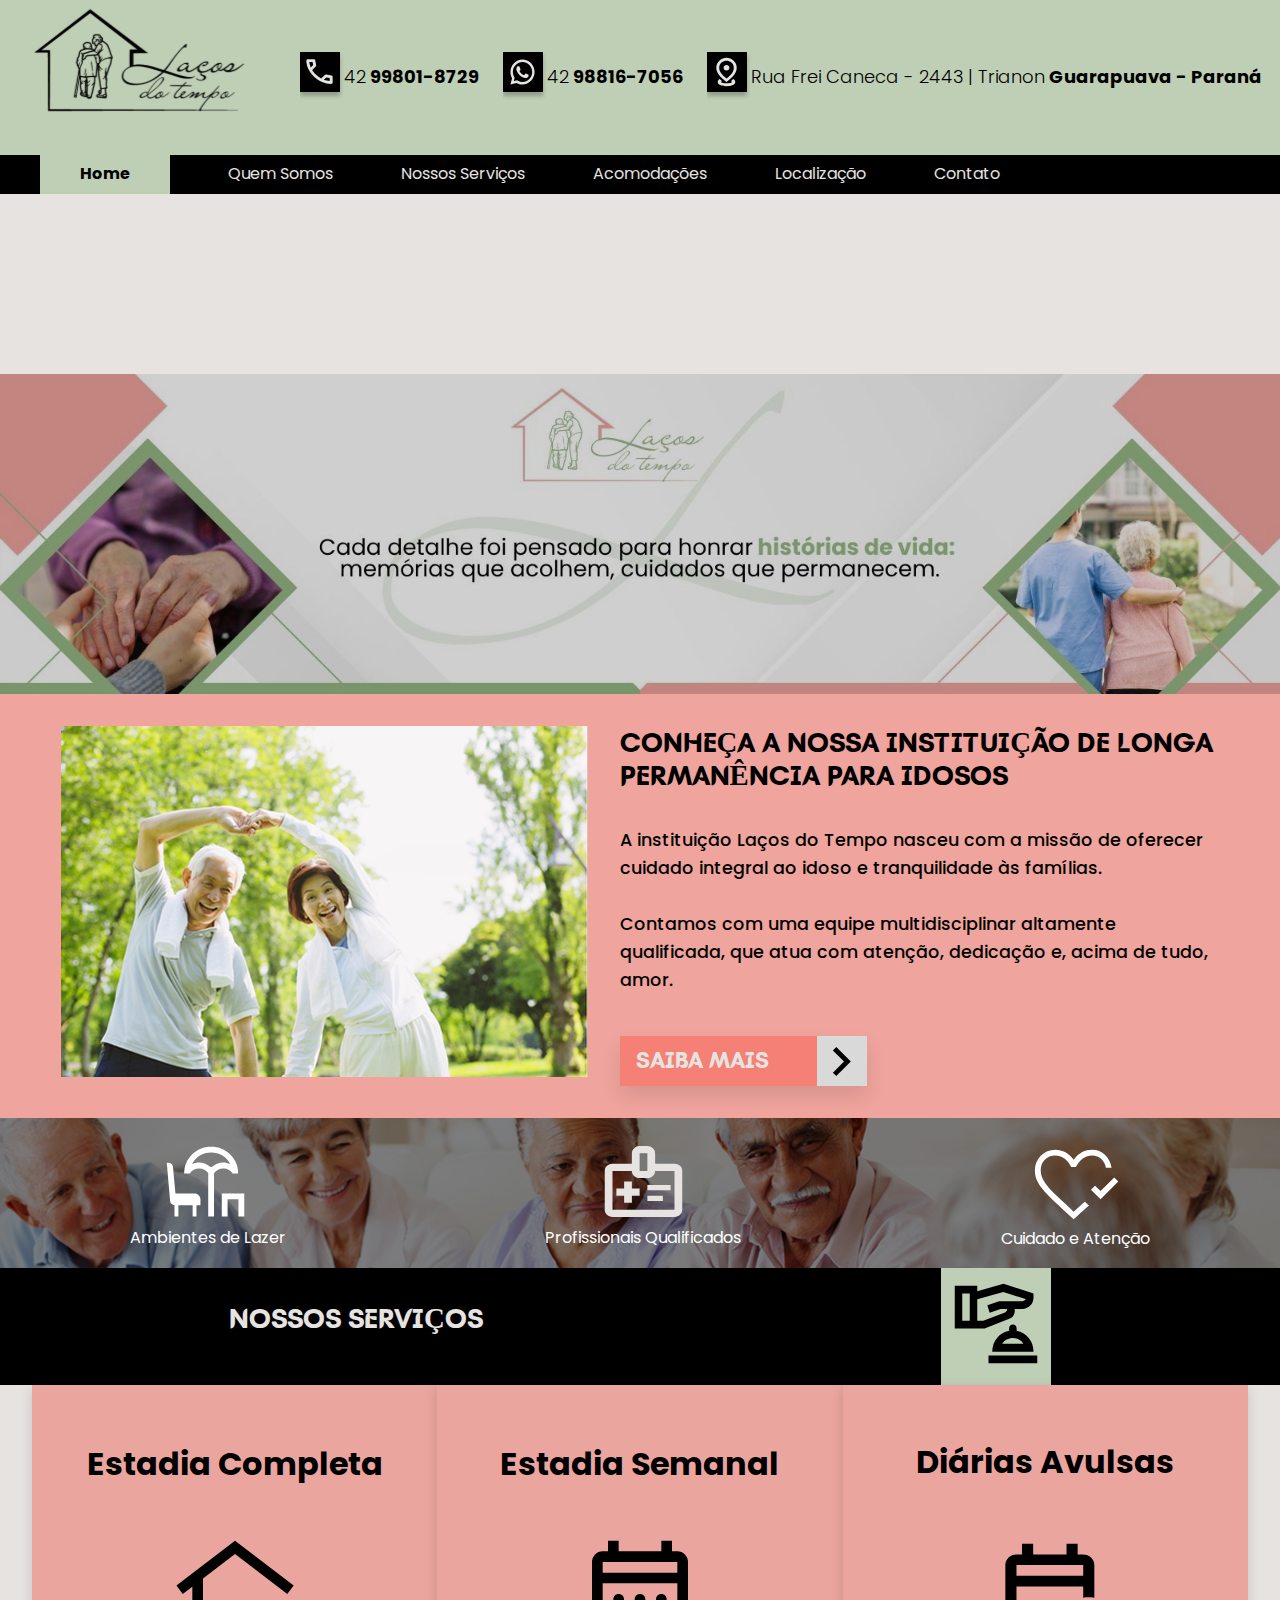
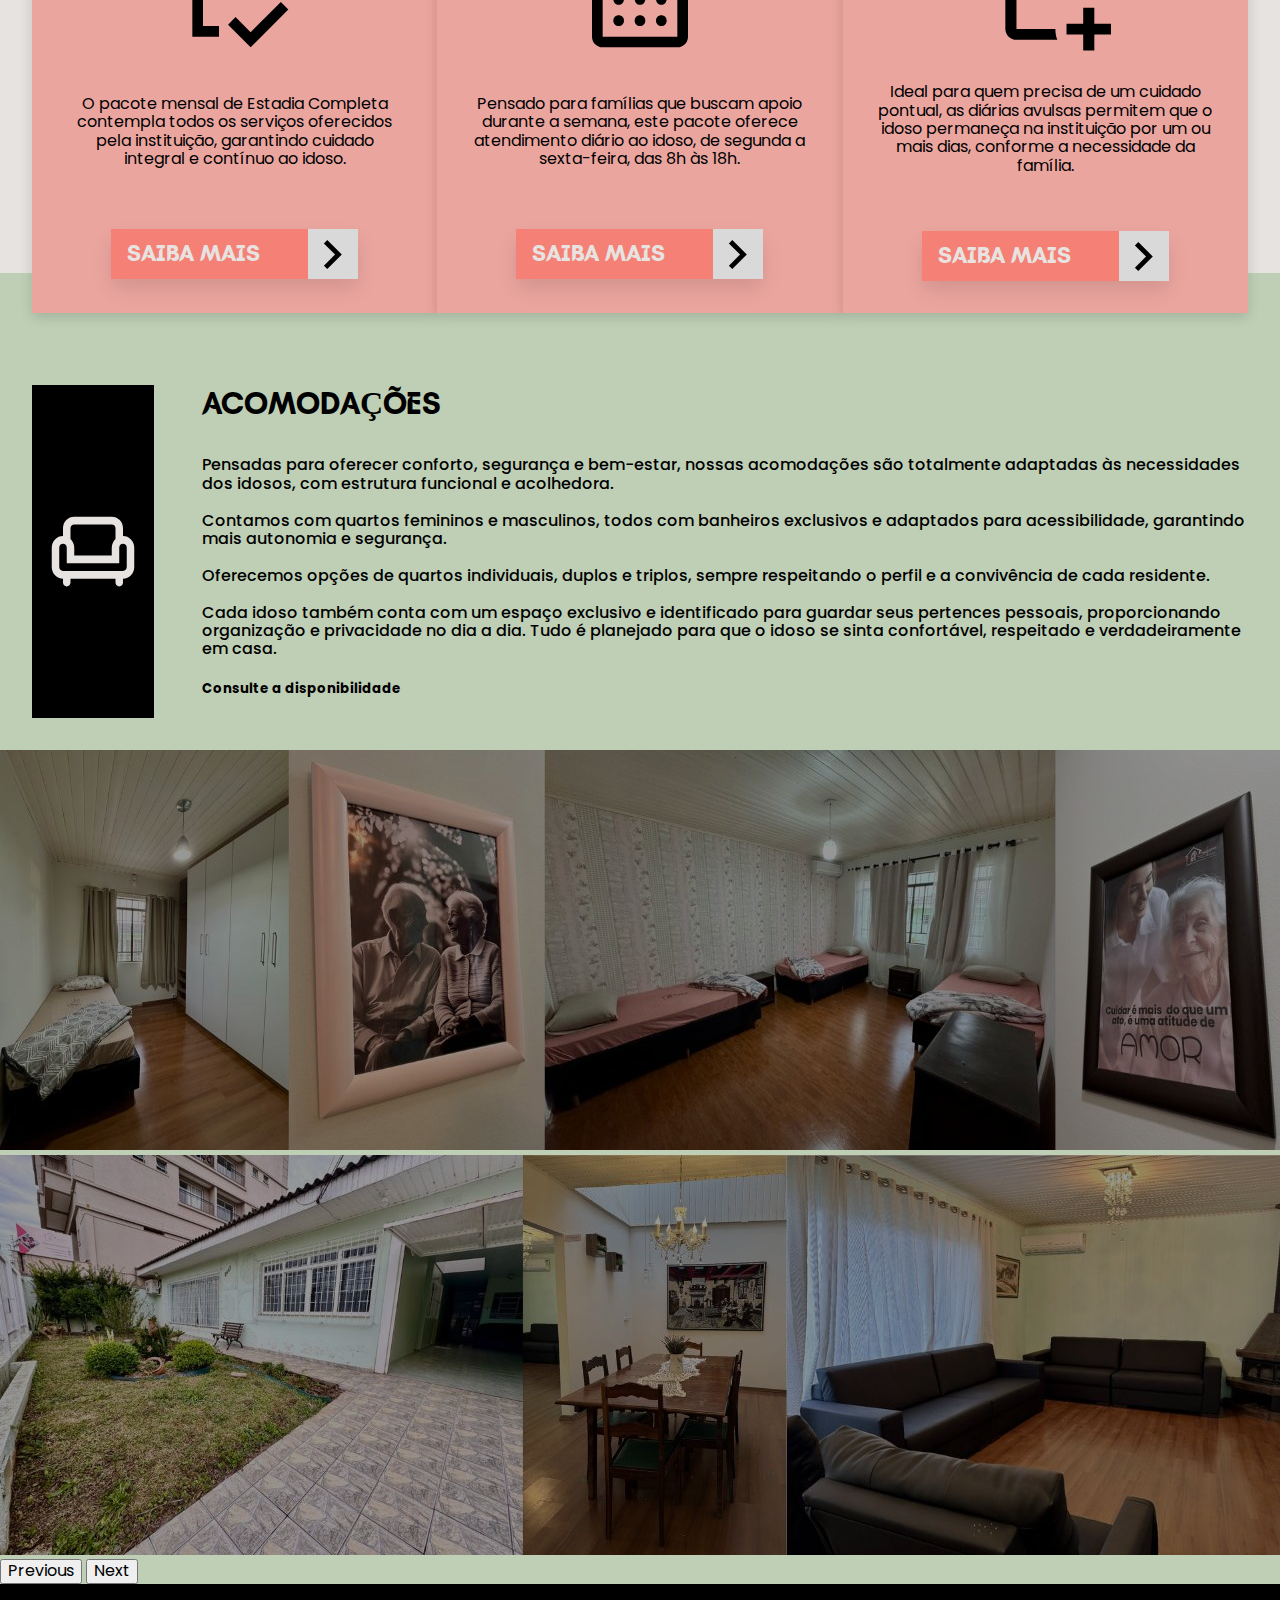
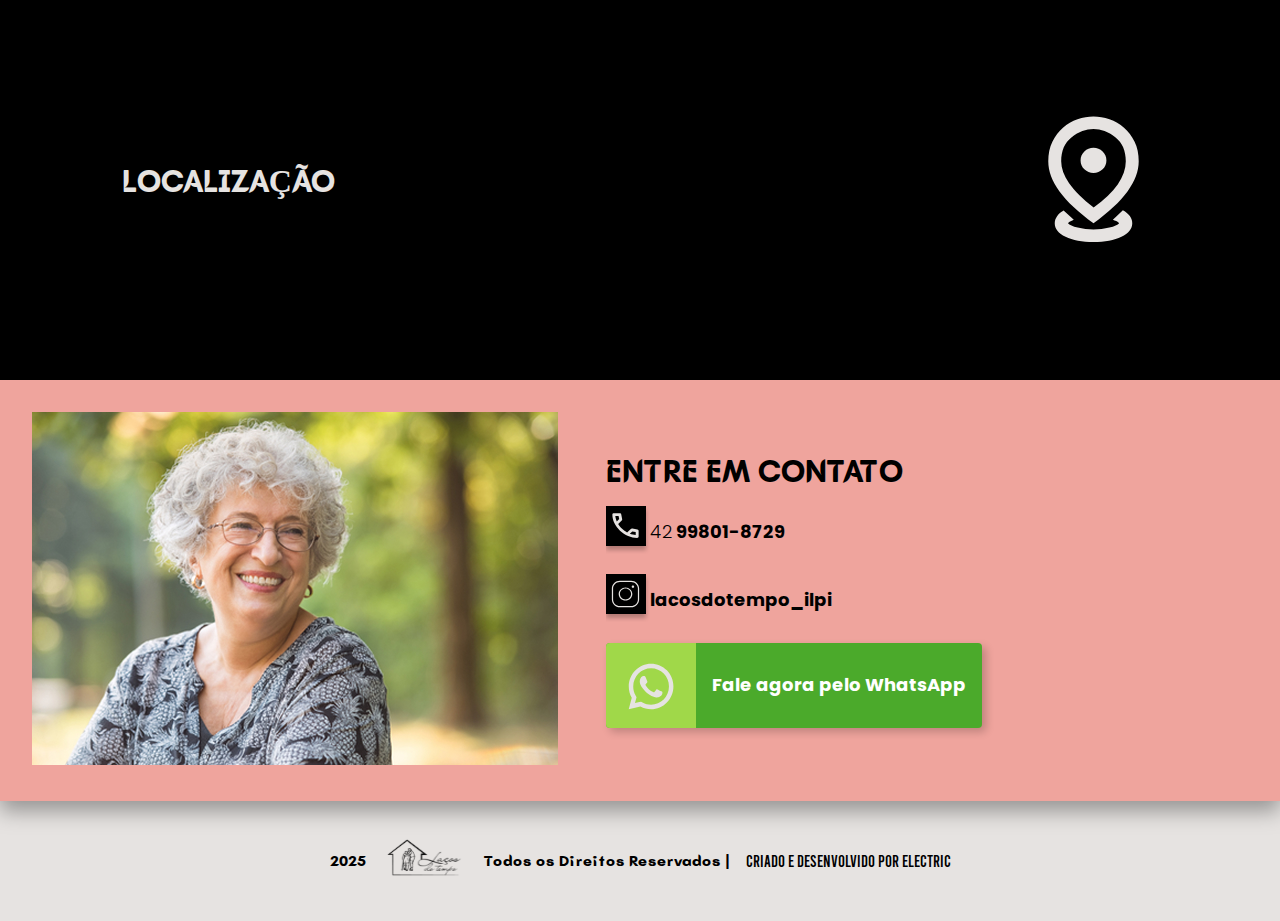
<file: Laços do Tempo/index.html>
<!DOCTYPE html>
<html lang="pt-br">
<head>
    <meta charset="UTF-8">
    <meta name="viewport" content="width=device-width, initial-scale=1.0">
    <link rel="preconnect" href="https://fonts.googleapis.com">
    <link rel="preconnect" href="https://fonts.gstatic.com" crossorigin>
    <link href="https://cdn.jsdelivr.net/npm/bootstrap@5.3.7/dist/css/bootstrap.min.css" rel="stylesheet" integrity="sha384-LN+7fdVzj6u52u30Kp6M/trliBMCMKTyK833zpbD+pXdCLuTusPj697FH4R/5mcr" crossorigin="anonymous">
    <link href="https://fonts.googleapis.com/css2?family=Poppins:ital,wght@0,100;0,200;0,300;0,400;0,500;0,600;0,700;0,800;0,900;1,100;1,200;1,300;1,400;1,500;1,600;1,700;1,800;1,900&display=swap" rel="stylesheet">
    <link rel="stylesheet" href="./Assets/CSS/normalize.css">
    <link rel="stylesheet" href="./Assets/CSS/style.css">
    <link rel="stylesheet" href="./Assets/CSS/header.css">
    <link rel="stylesheet" href="./Assets/CSS/banner.css">
    <link rel="stylesheet" href="./Assets/CSS/sobre_home.css">
    <link rel="stylesheet" href="./Assets/CSS/diferenciais.css">
    <link rel="stylesheet" href="./Assets/CSS/servicos.css">
    <link rel="stylesheet" href="./Assets/CSS/acomoodacoes.css">
    <link rel="stylesheet" href="./Assets/CSS/localizacao.css">
    <link rel="stylesheet" href="./Assets/CSS/contato.css">
    <link rel="stylesheet" href="./Assets/CSS/footer.css">
    <title>Laços do Tempo | Home</title>
    <link rel="shortcut icon" href="./Assets/img/logotipo_header.svg" type="image/x-icon">
</head>
<body>
    <header>
        <div id="navMobile" class="nav__mobile">
            <div id="fechar" class="fechar">
                <img src="./Assets/img/icones/fechar_icone.svg" alt="fechar">
            </div>
            <ul>
                <a href="index.html"><li class="active_header">Home</li></a>
                <a href="sobre.html"><li>Quem Somos</li></a>
                <a href="servicos.html"><li>Nossos Serviços</li></a>
                <a href="acomodacoes.html"><li>Acomodações</li></a>
                <a href="localizacao.html"><li>Localização</li></a>
                <a href="contato.html"><li>Contato</li></a>
            </ul>
        </div>
        <section id="headerContainer" class="header__container">
            <a href="index.html">
                <div class="header__container-logotipo">
                    <img src="./Assets/img/logotipo_header.svg" alt="Logotipo Laços do Tempo">
                </div>
            </a>
            <div class="header__container-contato">
                <div class="contato__container">
                    <div class="contato__container-icone">
                        <img src="./Assets/img/icones/telefone_header_icone.svg" alt="Icone de telefone">
                    </div>
                    <div class="contato__container-texto">
                        <h2 class="contato__header-texto"><span class="DDD">42</span> 99801-8729</h2>
                    </div>
                </div>
                <div class="contato__container">
                    <div class="contato__container-icone">
                        <img src="./Assets/img/icones/whatsapp_header_icone.svg" alt="Icone de WhatsApp">
                    </div>
                    <div class="contato__container-texto">
                        <h2 class="contato__header-texto"><span class="DDD">42</span> 98816-7056</h2>
                    </div>
                </div>
                <div class="contato__container">
                    <div class="contato__container-icone">
                        <img src="./Assets/img/icones/localizacao_header_icone.svg" alt="Icone de Loccalização">
                    </div>
                    <div class="contato__container-texto">
                        <h2 class="contato__header-texto"><span class="DDD">Rua Frei Caneca - 2443 | Trianon</span> Guarapuava - Paraná</h2>
                    </div>
                </div>
            </div>
            <div id="hamburguer" class="hamburguer">
                <img src="./Assets/img/icones/hamburguer.svg" alt="Menu Hamburguer">
            </div>
        </section>
        <nav>
            <ul>
                <a href="index.html"><li class="active_header">Home</li></a>
                <a href="sobre.html"><li>Quem Somos</li></a>
                <a href="servicos.html"><li>Nossos Serviços</li></a>
                <a href="#acomodacoes"><li>Acomodações</li></a>
                <a href="#localizacao"><li>Localização</li></a>
                <a href="#contato"><li>Contato</li></a>
            </ul>
        </nav>
    </header>
    <main>
        <section class="banner">
           <picture>
                <source srcset="./Assets/img/banner_mobile.jpg" media="(max-width: 768px)">
                <img src="./Assets/img/banner_desktop.jpg" alt="Banner Laços do Tempo">
            </picture>
        </section>
        <section class="sobre__container">
            <div class="sobre__container-img">
                <img src="./Assets/img/sobre__imagem.png" alt="Idosos caminhando de mãos dadas">
            </div>
            <div class="sobre__container-texto" id="sobre">
                <div class="sobre__container-texto-titulo">
                    <h2 class="titulos_pagina_principal">CONHEÇA A NOSSA INSTITUIÇÃO DE LONGA PERMANÊNCIA PARA IDOSOS</h2>
                </div>
                <div class="sobre__container-texto-texto" >
                    <p class="textos_pagina_principal">A instituição Laços do Tempo nasceu com a missão de oferecer cuidado integral ao idoso e tranquilidade às famílias. <br>
                                                    <br> Contamos com uma equipe multidisciplinar altamente qualificada, que atua com atenção, dedicação e, 
                                                    acima de tudo, amor.</p>
                </div>
                <div class="sobre__container-texto-botao">
                    <a href="sobre.html">
                        <button class="btn-saiba-mais">
                        <span class="btn-texto">SAIBA MAIS</span>
                        <img src="./Assets/img/icones/next.svg" class="btn-icone" alt="Icone de next">
                    </button>
                    </a>
                </div>     
            </div>
        </section>
        <section class="diferenciais__container">
            <div class="diferencial">
                <div class="diferencial__icone" data-aos="zoom-in">
                    <img src="./Assets/img/icones/cadeira_icone.svg" alt="Icone de cadeira">
                </div>
                <div class="diferencial__texto">Ambientes de Lazer</div>
            </div>
            <div class="diferencial">
                <div class="diferencial__icone" data-aos="zoom-in">
                    <img src="./Assets/img/icones/profissional_icone.svg" alt="Icone de profissional">
                </div>
                <div class="diferencial__texto">Profissionais Qualificados</div>
            </div>
            <div class="diferencial">
                <div class="diferencial__icone" data-aos="zoom-in">
                    <img src="./Assets/img/icones/coracao_icone.svg" alt="Icone de coração">
                </div>
                <div class="diferencial__texto">Cuidado e Atenção</div>
            </div>
        </section>
        <section class="nossos__servicos">
            <div class="nossos__servicos-titulo-container">
                <div class="sobre__container-texto-titulo">
                    <h2 class="titulos_pagina_principal white">NOSSOS SERVIÇOS</h2>
                </div>
                <div class="sobre__container-icone">
                    <img src="./Assets/img/icones/servicos_icone.svg" alt="">
                </div>
            </div>
            <div class="nossos__servicos-cards">
                <div class="nossos__servicos-card" data-aos="zoom-out-right">
                    <h2 class="card__titulo">Estadia Completa</h2>
                    <img src="./Assets/img/icones/estadia_completa_icone.svg" alt="Estadia completa" class="card__icone">
                    <p class="card__texto">O pacote mensal de Estadia Completa contempla todos os serviços oferecidos pela instituição, garantindo cuidado integral e contínuo ao idoso.</p>
                    <div class="sobre__container-texto-botao">
                    <a href="servicos.html">
                        <button class="btn-saiba-mais">
                        <span class="btn-texto">SAIBA MAIS</span>
                        <img src="./Assets/img/icones/next.svg" class="btn-icone" alt="Icone de next">
                    </button>
                    </a>
                </div>   
                </div>
                <div class="nossos__servicos-card" data-aos="zoom-out-down">
                    <h2 class="card__titulo">Estadia Semanal</h2>
                    <img src="./Assets/img/icones/estadia_semanal_icone.svg" alt="Estadia Semanal" class="card__icone">
                    <p class="card__texto">Pensado para famílias que buscam apoio durante a semana, este pacote oferece atendimento diário ao idoso, de segunda a sexta-feira, das 8h às 18h.</p>
                    <div class="sobre__container-texto-botao">
                    <a href="servicos.html">
                        <button class="btn-saiba-mais">
                        <span class="btn-texto">SAIBA MAIS</span>
                        <img src="./Assets/img/icones/next.svg" class="btn-icone" alt="Icone de next">
                    </button>
                    </a>
                </div>   
                </div>
                <div class="nossos__servicos-card" data-aos="zoom-out-left">
                    <h2 class="card__titulo">Diárias Avulsas</h2>
                    <img src="./Assets/img/icones/estadia_avulsa_icone.svg" alt="Diária Avulsa" class="card__icone">
                    <p class="card__texto">Ideal para quem precisa de um cuidado pontual, as diárias avulsas permitem que o idoso permaneça na instituição por um ou mais dias, conforme a necessidade da família.</p>
                    <div class="sobre__container-texto-botao">
                    <a href="servicos.html">
                        <button class="btn-saiba-mais">
                        <span class="btn-texto">SAIBA MAIS</span>
                        <img src="./Assets/img/icones/next.svg" class="btn-icone" alt="Icone de next">
                    </button>
                    </a>
                </div>   
                </div>
            </div>
        </section>
        <section class="acomodacoes" id="acomodacoes">
            <div class="acomodacoes__titulo">
                <div class="acomodacoes__titulo-icone">
                    <img src="./Assets/img/icones/acomodacoes_icone.svg" alt="Icone de cadeira">
                </div>
                <div class="acomodacoes__titulo-texto" data-aos="fade-right">
                    <h2 class="titulos_pagina_principal">ACOMODAÇÕES</h2>
                    <p class="textos_pagina_principal"><br>Pensadas para oferecer conforto, segurança e bem-estar, nossas acomodações são totalmente adaptadas às necessidades dos idosos, com estrutura funcional e acolhedora.<br>

                    <br>Contamos com quartos femininos e masculinos, todos com banheiros exclusivos e adaptados para acessibilidade, garantindo mais autonomia e segurança.<br>

                    <br>Oferecemos opções de quartos individuais, duplos e triplos, sempre respeitando o perfil e a convivência de cada residente.<br>

                    <br>Cada idoso também conta com um espaço exclusivo e identificado para guardar seus pertences pessoais, proporcionando organização e privacidade no dia a dia.
                    Tudo é planejado para que o idoso se sinta confortável, respeitado e verdadeiramente em casa.<br></p>

                    <h5 class="textos_bold">Consulte a disponibilidade</h5>
                </div>
            </div>
            <div id="carouselExampleAutoplaying" class="carousel slide carrossel_desktop" data-bs-ride="carousel">
                <div class="carousel-inner">
                    <div class="carousel-item active">
                    <img src="./Assets/img/acomodacoes_slide_1.jpg" class="d-block w-100" alt="Imagem com fotos das acomodações">
                    </div>
                    <div class="carousel-item">
                    <img src="./Assets/img/acomodacoes_slide_2.jpg" class="d-block w-100" alt="Imagem com fotos das acomodações">
                    </div>
                </div>
                <button class="carousel-control-prev" type="button" data-bs-target="#carouselExampleAutoplaying" data-bs-slide="prev">
                    <span class="carousel-control-prev-icon" aria-hidden="true"></span>
                    <span class="visually-hidden">Previous</span>
                </button>
                <button class="carousel-control-next" type="button" data-bs-target="#carouselExampleAutoplaying" data-bs-slide="next">
                    <span class="carousel-control-next-icon" aria-hidden="true"></span>
                    <span class="visually-hidden">Next</span>
                </button>
            </div>
            <div id="carouselExampleAutoplaying" class="carousel slide carrossel_mobile" data-bs-ride="carousel">
                <div class="carousel-inner">
                    <div class="carousel-item active">
                    <img src="./Assets/img/carrossel mobile/1.jpg" class="d-block w-100" alt="Imagem com fotos das acomodações">
                    </div>
                    <div class="carousel-item">
                    <img src="./Assets/img/carrossel mobile/2.jpg" class="d-block w-100" alt="Imagem com fotos das acomodações">
                    </div>
                    <div class="carousel-item">
                    <img src="./Assets/img/carrossel mobile/3.jpg" class="d-block w-100" alt="Imagem com fotos das acomodações">
                    </div>
                    <div class="carousel-item">
                    <img src="./Assets/img/carrossel mobile/4.jpg" class="d-block w-100" alt="Imagem com fotos das acomodações">
                    </div>
                    <div class="carousel-item">
                    <img src="./Assets/img/carrossel mobile/5.jpg" class="d-block w-100" alt="Imagem com fotos das acomodações">
                    </div>
                    <div class="carousel-item">
                    <img src="./Assets/img/carrossel mobile/6.jpg" class="d-block w-100" alt="Imagem com fotos das acomodações">
                    </div>
                    <div class="carousel-item">
                    <img src="./Assets/img/carrossel mobile/7.jpg" class="d-block w-100" alt="Imagem com fotos das acomodações">
                    </div>
                    <div class="carousel-item">
                    <img src="./Assets/img/carrossel mobile/8.jpg" class="d-block w-100" alt="Imagem com fotos das acomodações">
                    </div>
                    <div class="carousel-item">
                    <img src="./Assets/img/carrossel mobile/9.jpg" class="d-block w-100" alt="Imagem com fotos das acomodações">
                    </div>
                </div>
                <button class="carousel-control-prev" type="button" data-bs-target="#carouselExampleAutoplaying" data-bs-slide="prev">
                    <span class="carousel-control-prev-icon" aria-hidden="true"></span>
                    <span class="visually-hidden">Previous</span>
                </button>
                <button class="carousel-control-next" type="button" data-bs-target="#carouselExampleAutoplaying" data-bs-slide="next">
                    <span class="carousel-control-next-icon" aria-hidden="true"></span>
                    <span class="visually-hidden">Next</span>
                </button>
            </div>
        </section>
        <section class="localizacao__container" id="localizacao">
            <h2 class="titulos_pagina_principal white">LOCALIZAÇÃO</h2>
            <p class="textos_pagina_principal_localizacao_branco">Rua Frei Caneca - 2443 | Trianon Guarapuava - Paraná</p>
            <iframe data-aos="flip-up" data-aos-duration="8000" class="mapa_desktop" src="https://www.google.com/maps/embed?pb=!1m18!1m12!1m3!1d3604.184376267764!2d-51.465087123913364!3d-25.398638177581798!2m3!1f0!2f0!3f0!3m2!1i1024!2i768!4f13.1!3m3!1m2!1s0x94ef3628a011bc63%3A0x8289e749670f650!2sR.%20Frei%20Caneca%2C%202443%20-%20Trianon%2C%20Guarapuava%20-%20PR%2C%2085012-000!5e0!3m2!1spt-BR!2sbr!4v1753552225054!5m2!1spt-BR!2sbr" width="400" height="300" style="border:0;" allowfullscreen="" loading="lazy" referrerpolicy="no-referrer-when-downgrade"></iframe>

            <iframe data-aos="flip-up" data-aos-duration="8000" class="mapa_mobile" src="https://www.google.com/maps/embed?pb=!1m18!1m12!1m3!1d3604.184376267764!2d-51.465087123913364!3d-25.398638177581798!2m3!1f0!2f0!3f0!3m2!1i1024!2i768!4f13.1!3m3!1m2!1s0x94ef3628a011bc63%3A0x8289e749670f650!2sR.%20Frei%20Caneca%2C%202443%20-%20Trianon%2C%20Guarapuava%20-%20PR%2C%2085012-000!5e0!3m2!1spt-BR!2sbr!4v1753552225054!5m2!1spt-BR!2sbr" width="300" height="300" style="border:0;" allowfullscreen="" loading="lazy" referrerpolicy="no-referrer-when-downgrade"></iframe>

            <div class="localizacao_icone">
                    <img src="./Assets/img/icones/localizacao_grande_icone.svg" alt="Icone de localização">
            </div>
        </section>
        <section class="contato__container-home">
            <div class="contato__imagem-container">
                <img src="./Assets/img/contato_container-imagem.jpg" alt="Idosa Feliz sorrindo">
            </div>
            <div class="contato__container-container" id="contato">
                <h2 class="titulos_pagina_principal">ENTRE EM CONTATO</h2>
                <div class="contato__container">
                    <div class="contato__container-icone">
                        <img src="./Assets/img/icones/telefone_header_icone.svg" alt="Icone de telefone">
                    </div>
                    <div class="contato__container-texto">
                        <h2 class="contato__header-texto"><span class="DDD">42</span> 99801-8729</h2>
                    </div>
                </div>
                <div class="contato__container">
                    <div class="contato__container-icone">
                        <img src="./Assets/img/icones/instagram_icone.svg" alt="Icone do Instagram">
                    </div>
                    <div class="contato__container-texto">
                        <a href="https://www.instagram.com/lacosdotempo_ilpi/"><h2 class="contato__header-texto black">lacosdotempo_ilpi</h2></a>
                    </div>
                </div>
                <a href="https://api.whatsapp.com/send/?phone=5542988167056&text&type=phone_number&app_absent=0" target="_blank" class="whatsapp-botao" data-aos="zoom-in" data-aos-duration="8000">
                    <div class="whatsapp-icone">
                        <img src="./Assets/img/icones/icone_whatsapp.svg" alt="Icone do Whatsapp">
                    </div>
                    <span class="whatsapp-texto">Fale agora pelo WhatsApp</span>
                </a>
            </div>
        </section>
    </main>
    <footer>
        <p class="footer_batangas">2025</p>
        <img src="./Assets/img/logotipo_footer.svg" alt="logotipo laços do tempo">
        <p class="footer_batangas">Todos os Direitos Reservados | </p>
        <p class="footer_bebas">Criado e Desenvolvido por Electric</p>
    </footer>
    <script src="./Assets/Js/nav.js"></script>
    <script src="https://cdn.jsdelivr.net/npm/@popperjs/core@2.11.8/dist/umd/popper.min.js" integrity="sha384-I7E8VVD/ismYTF4hNIPjVp/Zjvgyol6VFvRkX/vR+Vc4jQkC+hVqc2pM8ODewa9r" crossorigin="anonymous"></script>
    <script src="https://cdn.jsdelivr.net/npm/bootstrap@5.3.7/dist/js/bootstrap.min.js" integrity="sha384-7qAoOXltbVP82dhxHAUje59V5r2YsVfBafyUDxEdApLPmcdhBPg1DKg1ERo0BZlK" crossorigin="anonymous"></script> 
</body>
</html>
</file>
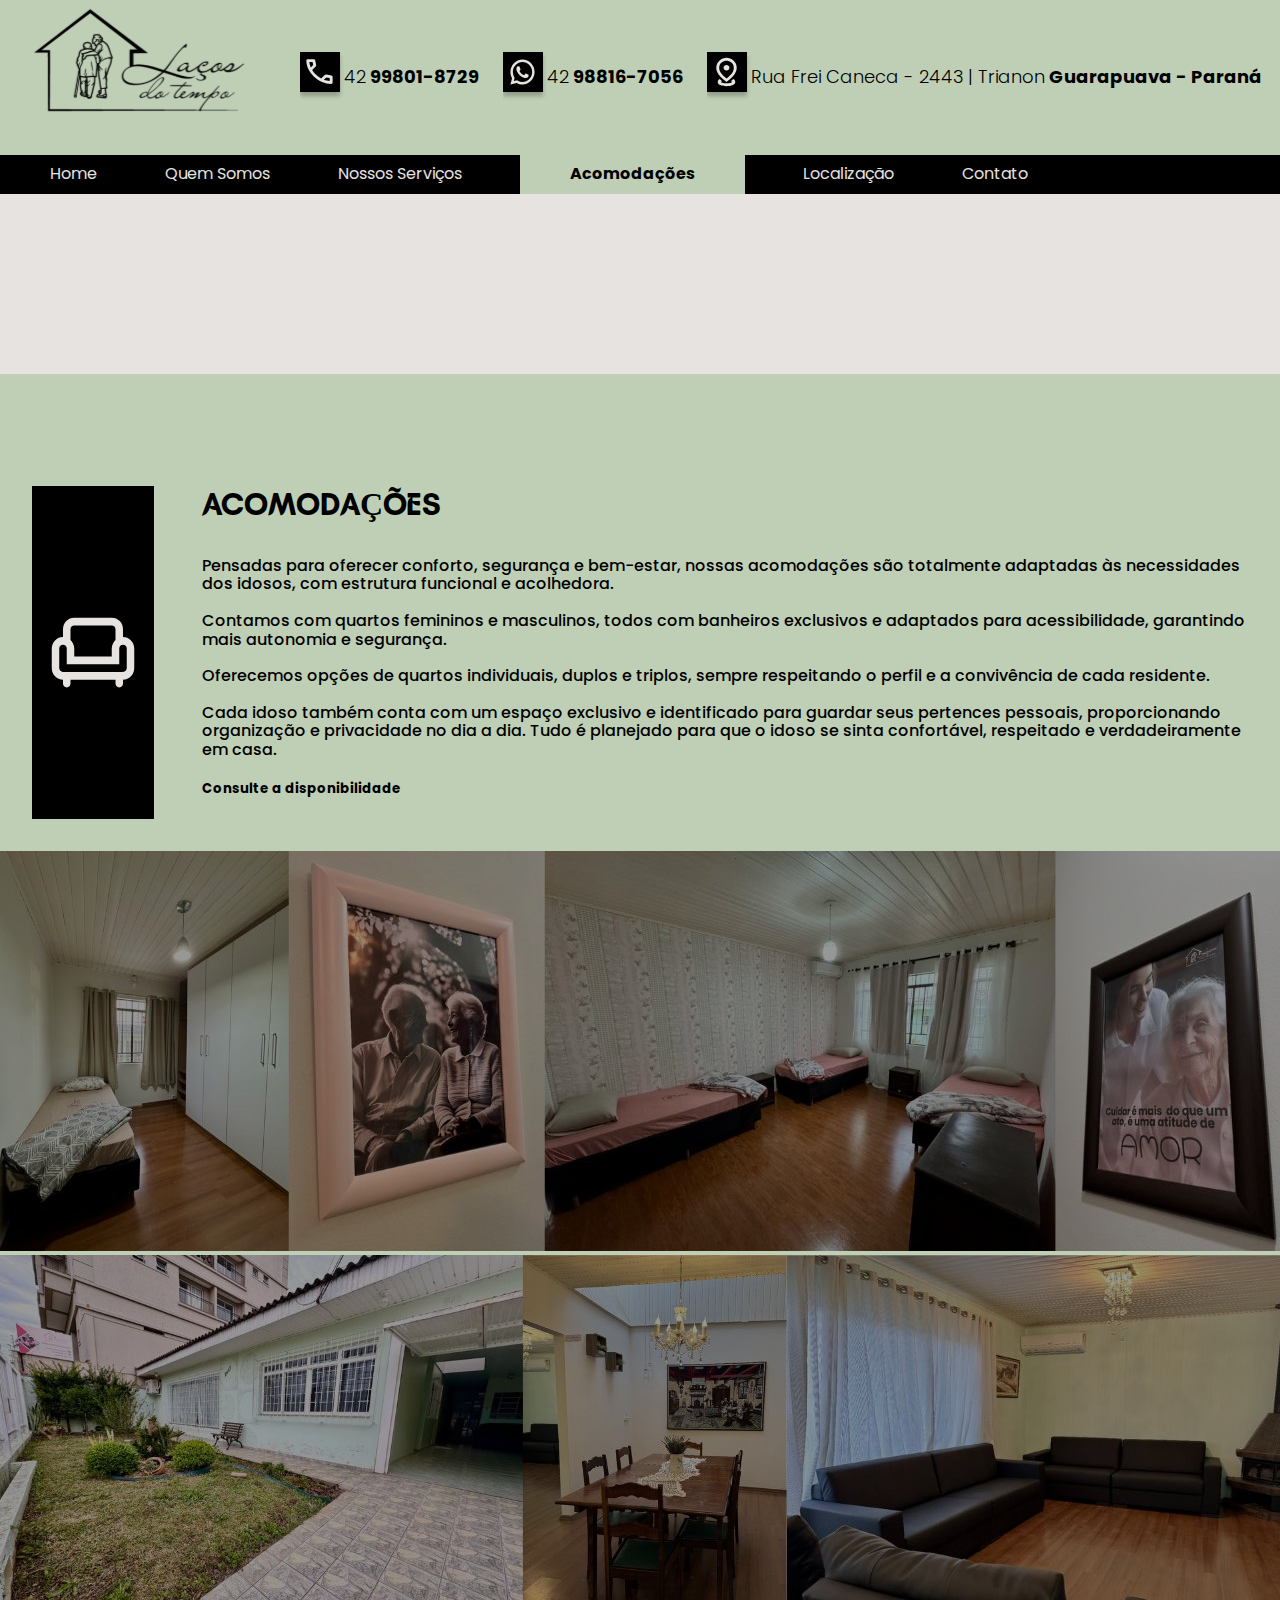
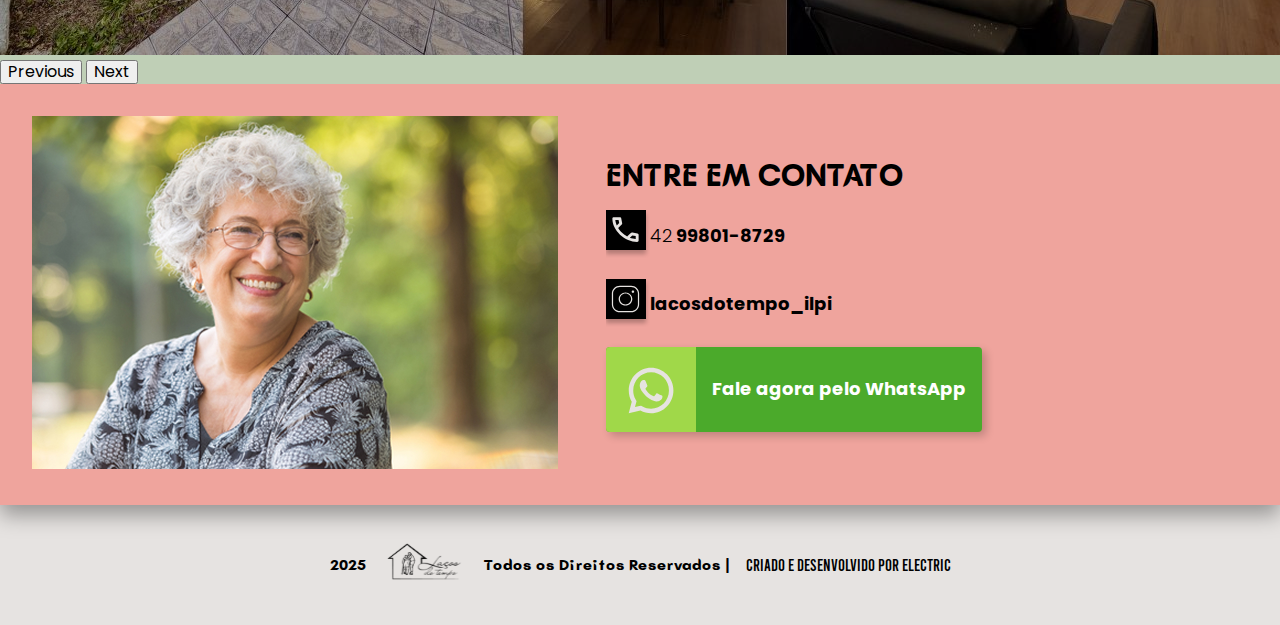
<file: Laços do Tempo/acomodacoes.html>
<!DOCTYPE html>
<html lang="pt-br">
<head>
    <meta charset="UTF-8">
    <meta name="viewport" content="width=device-width, initial-scale=1.0">
    <link rel="preconnect" href="https://fonts.googleapis.com">
    <link rel="preconnect" href="https://fonts.gstatic.com" crossorigin>
    <link href="https://cdn.jsdelivr.net/npm/bootstrap@5.3.7/dist/css/bootstrap.min.css" rel="stylesheet" integrity="sha384-LN+7fdVzj6u52u30Kp6M/trliBMCMKTyK833zpbD+pXdCLuTusPj697FH4R/5mcr" crossorigin="anonymous">
    <link href="https://fonts.googleapis.com/css2?family=Poppins:ital,wght@0,100;0,200;0,300;0,400;0,500;0,600;0,700;0,800;0,900;1,100;1,200;1,300;1,400;1,500;1,600;1,700;1,800;1,900&display=swap" rel="stylesheet">
    <link rel="stylesheet" href="./Assets/CSS/normalize.css">
    <link rel="stylesheet" href="./Assets/CSS/style.css">
    <link rel="stylesheet" href="./Assets/CSS/header.css">
    <link rel="stylesheet" href="./Assets/CSS/banner.css">
    <link rel="stylesheet" href="./Assets/CSS/sobre_home.css">
    <link rel="stylesheet" href="./Assets/CSS/diferenciais.css">
    <link rel="stylesheet" href="./Assets/CSS/servicos.css">
    <link rel="stylesheet" href="./Assets/CSS/acomoodacoes.css">
    <link rel="stylesheet" href="./Assets/CSS/localizacao.css">
    <link rel="stylesheet" href="./Assets/CSS/contato.css">
    <link rel="stylesheet" href="./Assets/CSS/footer.css">
    <title>Laços do Tempo | Acomodações</title>
    <link rel="shortcut icon" href="./Assets/img/logotipo_header.svg" type="image/x-icon">
</head>
<body>
    <header>
        <div id="navMobile" class="nav__mobile">
            <div id="fechar" class="fechar">
                <img src="./Assets/img/icones/fechar_icone.svg" alt="fechar">
            </div>
            <ul>
                <a href="index.html"><li >Home</li></a>
                <a href="sobre.html"><li>Quem Somos</li></a>
                <a href="servicos.html"><li>Nossos Serviços</li></a>
                <a href="acomodacoes.html" class="active_header"><li>Acomodações</li></a>
                <a href="localizacao.html"><li>Localização</li></a>
                <a href="contato.html"><li>Contato</li></a>
            </ul>
        </div>
        <section id="headerContainer" class="header__container">
            <a href="index.html">
                <div class="header__container-logotipo">
                    <img src="./Assets/img/logotipo_header.svg" alt="Logotipo Laços do Tempo">
                </div>
            </a>
            <div class="header__container-contato">
                <div class="contato__container">
                    <div class="contato__container-icone">
                        <img src="./Assets/img/icones/telefone_header_icone.svg" alt="Icone de telefone">
                    </div>
                    <div class="contato__container-texto">
                        <h2 class="contato__header-texto"><span class="DDD">42</span> 99801-8729</h2>
                    </div>
                </div>
                <div class="contato__container">
                    <div class="contato__container-icone">
                        <img src="./Assets/img/icones/whatsapp_header_icone.svg" alt="Icone de WhatsApp">
                    </div>
                    <div class="contato__container-texto">
                        <h2 class="contato__header-texto"><span class="DDD">42</span> 98816-7056</h2>
                    </div>
                </div>
                <div class="contato__container">
                    <div class="contato__container-icone">
                        <img src="./Assets/img/icones/localizacao_header_icone.svg" alt="Icone de Loccalização">
                    </div>
                    <div class="contato__container-texto">
                        <h2 class="contato__header-texto"><span class="DDD">Rua Frei Caneca - 2443 | Trianon</span> Guarapuava - Paraná</h2>
                    </div>
                </div>
            </div>
            <div id="hamburguer" class="hamburguer">
                <img src="./Assets/img/icones/hamburguer.svg" alt="Menu Hamburguer">
            </div>
        </section>
        <nav>
            <ul>
                <a href="index.html"><li >Home</li></a>
                <a href="sobre.html"><li>Quem Somos</li></a>
                <a href="servicos.html"><li>Nossos Serviços</li></a>
                <a href="acomodacoes.html" class="active_header"><li>Acomodações</li></a>
                <a href="localizacao.html"><li>Localização</li></a>
                <a href="#contato"><li>Contato</li></a>
            </ul>
        </nav>
    </header>
    <main>
        <section class="acomodacoes" id="acomodacoes">
            <div class="acomodacoes__titulo">
                <div class="acomodacoes__titulo-icone">
                    <img src="./Assets/img/icones/acomodacoes_icone.svg" alt="Icone de cadeira">
                </div>
                <div class="acomodacoes__titulo-texto" data-aos="fade-right">
                    <h2 class="titulos_pagina_principal">ACOMODAÇÕES</h2>
                    <p class="textos_pagina_principal"><br>Pensadas para oferecer conforto, segurança e bem-estar, nossas acomodações são totalmente adaptadas às necessidades dos idosos, com estrutura funcional e acolhedora.<br>

                    <br>Contamos com quartos femininos e masculinos, todos com banheiros exclusivos e adaptados para acessibilidade, garantindo mais autonomia e segurança.<br>

                    <br>Oferecemos opções de quartos individuais, duplos e triplos, sempre respeitando o perfil e a convivência de cada residente.<br>

                    <br>Cada idoso também conta com um espaço exclusivo e identificado para guardar seus pertences pessoais, proporcionando organização e privacidade no dia a dia.
                    Tudo é planejado para que o idoso se sinta confortável, respeitado e verdadeiramente em casa.<br></p>

                    <h5 class="textos_bold">Consulte a disponibilidade</h5>
                </div>
            </div>
            <div id="carouselExampleAutoplaying" class="carousel slide carrossel_desktop" data-bs-ride="carousel">
                <div class="carousel-inner">
                    <div class="carousel-item active">
                    <img src="./Assets/img/acomodacoes_slide_1.jpg" class="d-block w-100" alt="Imagem com fotos das acomodações">
                    </div>
                    <div class="carousel-item">
                    <img src="./Assets/img/acomodacoes_slide_2.jpg" class="d-block w-100" alt="Imagem com fotos das acomodações">
                    </div>
                </div>
                <button class="carousel-control-prev" type="button" data-bs-target="#carouselExampleAutoplaying" data-bs-slide="prev">
                    <span class="carousel-control-prev-icon" aria-hidden="true"></span>
                    <span class="visually-hidden">Previous</span>
                </button>
                <button class="carousel-control-next" type="button" data-bs-target="#carouselExampleAutoplaying" data-bs-slide="next">
                    <span class="carousel-control-next-icon" aria-hidden="true"></span>
                    <span class="visually-hidden">Next</span>
                </button>
            </div>
            <div id="carouselExampleAutoplaying" class="carousel slide carrossel_mobile" data-bs-ride="carousel">
                <div class="carousel-inner">
                    <div class="carousel-item active">
                    <img src="./Assets/img/carrossel mobile/1.jpg" class="d-block w-100" alt="Imagem com fotos das acomodações">
                    </div>
                    <div class="carousel-item">
                    <img src="./Assets/img/carrossel mobile/2.jpg" class="d-block w-100" alt="Imagem com fotos das acomodações">
                    </div>
                    <div class="carousel-item">
                    <img src="./Assets/img/carrossel mobile/3.jpg" class="d-block w-100" alt="Imagem com fotos das acomodações">
                    </div>
                    <div class="carousel-item">
                    <img src="./Assets/img/carrossel mobile/4.jpg" class="d-block w-100" alt="Imagem com fotos das acomodações">
                    </div>
                    <div class="carousel-item">
                    <img src="./Assets/img/carrossel mobile/5.jpg" class="d-block w-100" alt="Imagem com fotos das acomodações">
                    </div>
                    <div class="carousel-item">
                    <img src="./Assets/img/carrossel mobile/6.jpg" class="d-block w-100" alt="Imagem com fotos das acomodações">
                    </div>
                    <div class="carousel-item">
                    <img src="./Assets/img/carrossel mobile/7.jpg" class="d-block w-100" alt="Imagem com fotos das acomodações">
                    </div>
                    <div class="carousel-item">
                    <img src="./Assets/img/carrossel mobile/8.jpg" class="d-block w-100" alt="Imagem com fotos das acomodações">
                    </div>
                    <div class="carousel-item">
                    <img src="./Assets/img/carrossel mobile/9.jpg" class="d-block w-100" alt="Imagem com fotos das acomodações">
                    </div>
                </div>
                <button class="carousel-control-prev" type="button" data-bs-target="#carouselExampleAutoplaying" data-bs-slide="prev">
                    <span class="carousel-control-prev-icon" aria-hidden="true"></span>
                    <span class="visually-hidden">Previous</span>
                </button>
                <button class="carousel-control-next" type="button" data-bs-target="#carouselExampleAutoplaying" data-bs-slide="next">
                    <span class="carousel-control-next-icon" aria-hidden="true"></span>
                    <span class="visually-hidden">Next</span>
                </button>
            </div>
        </section>
        <section class="contato__container-home">
            <div class="contato__imagem-container">
                <img src="./Assets/img/contato_container-imagem.jpg" alt="Idosa Feliz sorrindo">
            </div>
            <div class="contato__container-container" id="contato">
                <h2 class="titulos_pagina_principal">ENTRE EM CONTATO</h2>
                <div class="contato__container">
                    <div class="contato__container-icone">
                        <img src="./Assets/img/icones/telefone_header_icone.svg" alt="Icone de telefone">
                    </div>
                    <div class="contato__container-texto">
                        <h2 class="contato__header-texto"><span class="DDD">42</span> 99801-8729</h2>
                    </div>
                </div>
                <div class="contato__container">
                    <div class="contato__container-icone">
                        <img src="./Assets/img/icones/instagram_icone.svg" alt="Icone do Instagram">
                    </div>
                    <div class="contato__container-texto">
                        <a href="https://www.instagram.com/lacosdotempo_ilpi/"><h2 class="contato__header-texto black">lacosdotempo_ilpi</h2></a>
                    </div>
                </div>
                <a href="https://api.whatsapp.com/send/?phone=5542988167056&text&type=phone_number&app_absent=0" target="_blank" class="whatsapp-botao" data-aos="zoom-in" data-aos-duration="8000">
                    <div class="whatsapp-icone">
                        <img src="./Assets/img/icones/icone_whatsapp.svg" alt="Icone do Whatsapp">
                    </div>
                    <span class="whatsapp-texto">Fale agora pelo WhatsApp</span>
                </a>
            </div>
        </section>
    </main>
    <footer>
        <p class="footer_batangas">2025</p>
        <img src="./Assets/img/logotipo_footer.svg" alt="logotipo laços do tempo">
        <p class="footer_batangas">Todos os Direitos Reservados | </p>
        <p class="footer_bebas">Criado e Desenvolvido por Electric</p>
    </footer>
    <script src="./Assets/Js/nav.js"></script>
    <script src="https://cdn.jsdelivr.net/npm/@popperjs/core@2.11.8/dist/umd/popper.min.js" integrity="sha384-I7E8VVD/ismYTF4hNIPjVp/Zjvgyol6VFvRkX/vR+Vc4jQkC+hVqc2pM8ODewa9r" crossorigin="anonymous"></script>
    <script src="https://cdn.jsdelivr.net/npm/bootstrap@5.3.7/dist/js/bootstrap.min.js" integrity="sha384-7qAoOXltbVP82dhxHAUje59V5r2YsVfBafyUDxEdApLPmcdhBPg1DKg1ERo0BZlK" crossorigin="anonymous"></script> 
</body>
</html>
</file>
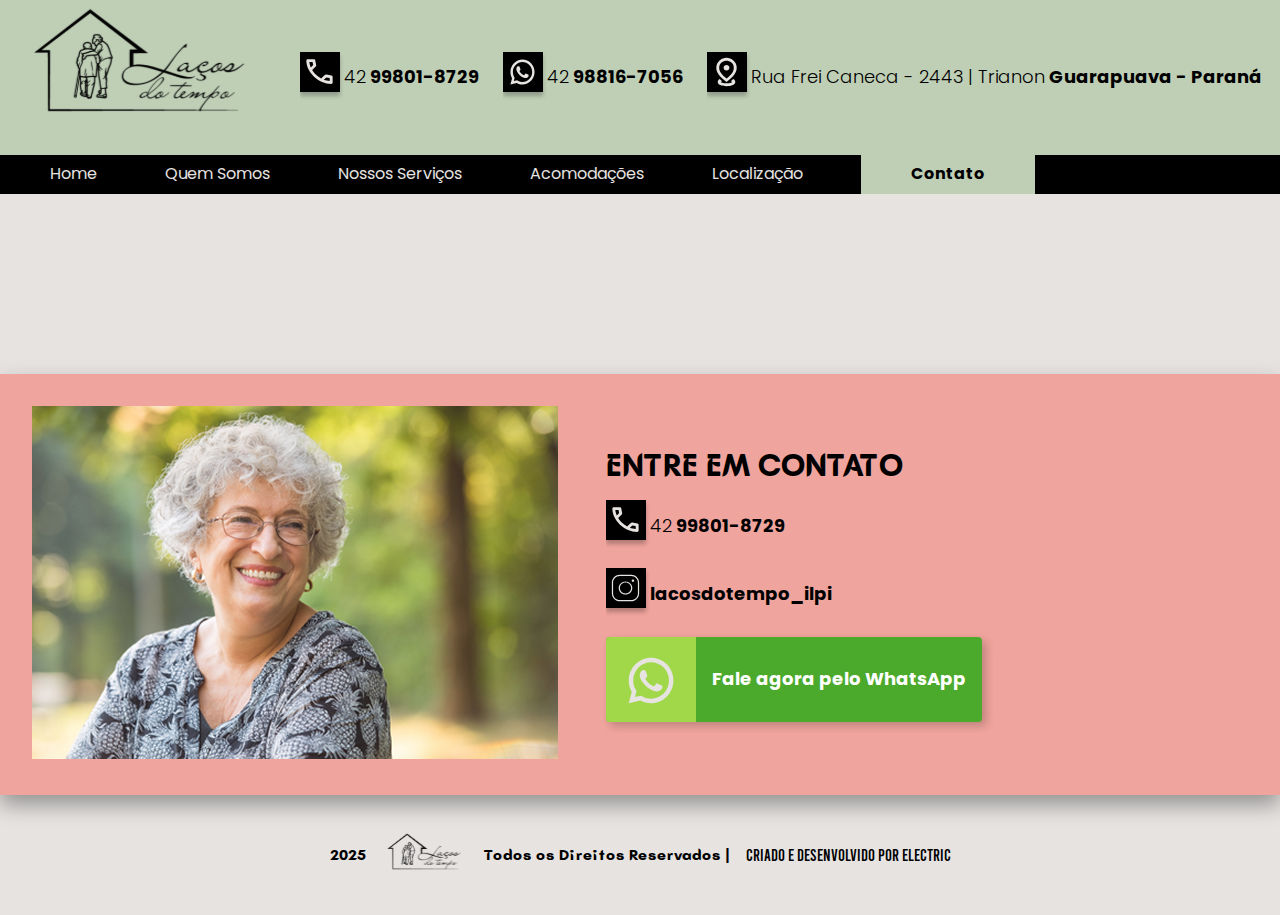
<file: Laços do Tempo/contato.html>
<!DOCTYPE html>
<html lang="pt-br">
<head>
    <meta charset="UTF-8">
    <meta name="viewport" content="width=device-width, initial-scale=1.0">
    <link rel="preconnect" href="https://fonts.googleapis.com">
    <link rel="preconnect" href="https://fonts.gstatic.com" crossorigin>
    <link href="https://cdn.jsdelivr.net/npm/bootstrap@5.3.7/dist/css/bootstrap.min.css" rel="stylesheet" integrity="sha384-LN+7fdVzj6u52u30Kp6M/trliBMCMKTyK833zpbD+pXdCLuTusPj697FH4R/5mcr" crossorigin="anonymous">
    <link href="https://fonts.googleapis.com/css2?family=Poppins:ital,wght@0,100;0,200;0,300;0,400;0,500;0,600;0,700;0,800;0,900;1,100;1,200;1,300;1,400;1,500;1,600;1,700;1,800;1,900&display=swap" rel="stylesheet">
    <link rel="stylesheet" href="./Assets/CSS/normalize.css">
    <link rel="stylesheet" href="./Assets/CSS/style.css">
    <link rel="stylesheet" href="./Assets/CSS/header.css">
    <link rel="stylesheet" href="./Assets/CSS/banner.css">
    <link rel="stylesheet" href="./Assets/CSS/sobre_home.css">
    <link rel="stylesheet" href="./Assets/CSS/diferenciais.css">
    <link rel="stylesheet" href="./Assets/CSS/servicos.css">
    <link rel="stylesheet" href="./Assets/CSS/acomoodacoes.css">
    <link rel="stylesheet" href="./Assets/CSS/localizacao.css">
    <link rel="stylesheet" href="./Assets/CSS/contato.css">
    <link rel="stylesheet" href="./Assets/CSS/footer.css">
    <title>Laços do Tempo | Contato</title>
    <link rel="shortcut icon" href="./Assets/img/logotipo_header.svg" type="image/x-icon">
</head>
<body>
    <header>
        <div id="navMobile" class="nav__mobile">
            <div id="fechar" class="fechar">
                <img src="./Assets/img/icones/fechar_icone.svg" alt="fechar">
            </div>
            <ul>
                <a href="index.html"><li >Home</li></a>
                <a href="sobre.html"><li>Quem Somos</li></a>
                <a href="servicos.html"><li>Nossos Serviços</li></a>
                <a href="acomodacoes.html"><li>Acomodações</li></a>
                <a href="localizacao.html"><li>Localização</li></a>
                <a href="contato.html" class="active_header"><li>Contato</li></a>
            </ul>
        </div>
        <section id="headerContainer" class="header__container">
            <a href="index.html">
                <div class="header__container-logotipo">
                    <img src="./Assets/img/logotipo_header.svg" alt="Logotipo Laços do Tempo">
                </div>
            </a>
            <div class="header__container-contato">
                <div class="contato__container">
                    <div class="contato__container-icone">
                        <img src="./Assets/img/icones/telefone_header_icone.svg" alt="Icone de telefone">
                    </div>
                    <div class="contato__container-texto">
                        <h2 class="contato__header-texto"><span class="DDD">42</span> 99801-8729</h2>
                    </div>
                </div>
                <div class="contato__container">
                    <div class="contato__container-icone">
                        <img src="./Assets/img/icones/whatsapp_header_icone.svg" alt="Icone de WhatsApp">
                    </div>
                    <div class="contato__container-texto">
                        <h2 class="contato__header-texto"><span class="DDD">42</span> 98816-7056</h2>
                    </div>
                </div>
                <div class="contato__container">
                    <div class="contato__container-icone">
                        <img src="./Assets/img/icones/localizacao_header_icone.svg" alt="Icone de Loccalização">
                    </div>
                    <div class="contato__container-texto">
                        <h2 class="contato__header-texto"><span class="DDD">Rua Frei Caneca - 2443 | Trianon</span> Guarapuava - Paraná</h2>
                    </div>
                </div>
            </div>
            <div id="hamburguer" class="hamburguer">
                <img src="./Assets/img/icones/hamburguer.svg" alt="Menu Hamburguer">
            </div>
        </section>
        <nav>
            <ul>
                <a href="index.html"><li >Home</li></a>
                <a href="sobre.html"><li>Quem Somos</li></a>
                <a href="servicos.html"><li>Nossos Serviços</li></a>
                <a href="acomodacoes.html" ><li>Acomodações</li></a>
                <a href="localizacao.html"><li>Localização</li></a>
                <a href="#contato" class="active_header"><li>Contato</li></a>
            </ul>
        </nav>
    </header>
    <main>
        <section class="contato__container-home">
            <div class="contato__imagem-container">
                <img src="./Assets/img/contato_container-imagem.jpg" alt="Idosa Feliz sorrindo">
            </div>
            <div class="contato__container-container" id="contato">
                <h2 class="titulos_pagina_principal">ENTRE EM CONTATO</h2>
                <div class="contato__container">
                    <div class="contato__container-icone">
                        <img src="./Assets/img/icones/telefone_header_icone.svg" alt="Icone de telefone">
                    </div>
                    <div class="contato__container-texto">
                        <h2 class="contato__header-texto"><span class="DDD">42</span> 99801-8729</h2>
                    </div>
                </div>
                <div class="contato__container">
                    <div class="contato__container-icone">
                        <img src="./Assets/img/icones/instagram_icone.svg" alt="Icone do Instagram">
                    </div>
                    <div class="contato__container-texto">
                        <a href="https://www.instagram.com/lacosdotempo_ilpi/"><h2 class="contato__header-texto black">lacosdotempo_ilpi</h2></a>
                    </div>
                </div>
                <a href="https://api.whatsapp.com/send/?phone=5542988167056&text&type=phone_number&app_absent=0" target="_blank" class="whatsapp-botao" data-aos="zoom-in" data-aos-duration="8000">
                    <div class="whatsapp-icone">
                        <img src="./Assets/img/icones/icone_whatsapp.svg" alt="Icone do Whatsapp">
                    </div>
                    <span class="whatsapp-texto">Fale agora pelo WhatsApp</span>
                </a>
            </div>
        </section>
    </main>
    <footer>
        <p class="footer_batangas">2025</p>
        <img src="./Assets/img/logotipo_footer.svg" alt="logotipo laços do tempo">
        <p class="footer_batangas">Todos os Direitos Reservados | </p>
        <p class="footer_bebas">Criado e Desenvolvido por Electric</p>
    </footer>
    <script src="./Assets/Js/nav.js"></script>
    <script src="https://cdn.jsdelivr.net/npm/@popperjs/core@2.11.8/dist/umd/popper.min.js" integrity="sha384-I7E8VVD/ismYTF4hNIPjVp/Zjvgyol6VFvRkX/vR+Vc4jQkC+hVqc2pM8ODewa9r" crossorigin="anonymous"></script>
    <script src="https://cdn.jsdelivr.net/npm/bootstrap@5.3.7/dist/js/bootstrap.min.js" integrity="sha384-7qAoOXltbVP82dhxHAUje59V5r2YsVfBafyUDxEdApLPmcdhBPg1DKg1ERo0BZlK" crossorigin="anonymous"></script>
</body>
</html>
</file>
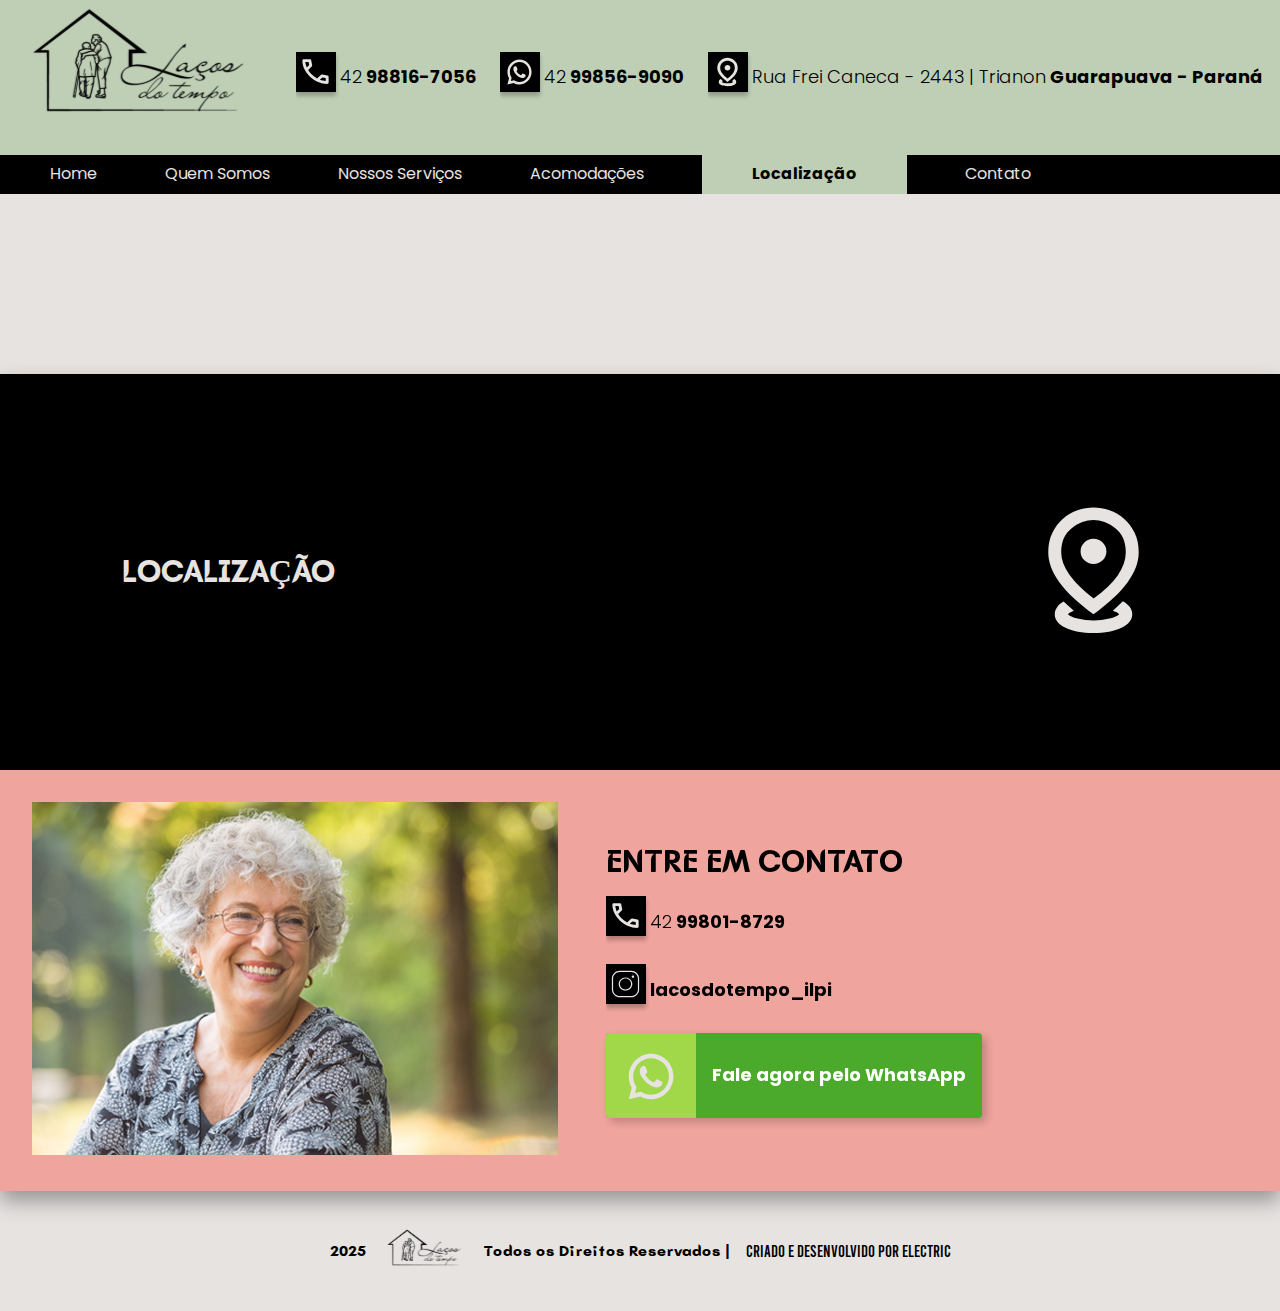
<file: Laços do Tempo/localizacao.html>
<!DOCTYPE html>
<html lang="pt-br">
<head>
    <meta charset="UTF-8">
    <meta name="viewport" content="width=device-width, initial-scale=1.0">
    <link rel="preconnect" href="https://fonts.googleapis.com">
    <link rel="preconnect" href="https://fonts.gstatic.com" crossorigin>
    <link href="https://cdn.jsdelivr.net/npm/bootstrap@5.3.7/dist/css/bootstrap.min.css" rel="stylesheet" integrity="sha384-LN+7fdVzj6u52u30Kp6M/trliBMCMKTyK833zpbD+pXdCLuTusPj697FH4R/5mcr" crossorigin="anonymous">
    <link href="https://fonts.googleapis.com/css2?family=Poppins:ital,wght@0,100;0,200;0,300;0,400;0,500;0,600;0,700;0,800;0,900;1,100;1,200;1,300;1,400;1,500;1,600;1,700;1,800;1,900&display=swap" rel="stylesheet">
    <link rel="stylesheet" href="./Assets/CSS/normalize.css">
    <link rel="stylesheet" href="./Assets/CSS/style.css">
    <link rel="stylesheet" href="./Assets/CSS/header.css">
    <link rel="stylesheet" href="./Assets/CSS/banner.css">
    <link rel="stylesheet" href="./Assets/CSS/sobre_home.css">
    <link rel="stylesheet" href="./Assets/CSS/diferenciais.css">
    <link rel="stylesheet" href="./Assets/CSS/servicos.css">
    <link rel="stylesheet" href="./Assets/CSS/acomoodacoes.css">
    <link rel="stylesheet" href="./Assets/CSS/localizacao.css">
    <link rel="stylesheet" href="./Assets/CSS/contato.css">
    <link rel="stylesheet" href="./Assets/CSS/footer.css">
    <title>Laços do Tempo | Localização</title>
    <link rel="shortcut icon" href="./Assets/img/logotipo_header.svg" type="image/x-icon">
</head>
<body>
    <header>
        <div id="navMobile" class="nav__mobile">
            <div id="fechar" class="fechar">
                <img src="./Assets/img/icones/fechar_icone.svg" alt="fechar">
            </div>
            <ul>
                <a href="index.html"><li >Home</li></a>
                <a href="sobre.html"><li>Quem Somos</li></a>
                <a href="servicos.html"><li>Nossos Serviços</li></a>
                <a href="acomodacoes.html" ><li>Acomodações</li></a>
                <a href="localizacao.html" class="active_header"><li>Localização</li></a>
                <a href="contato.html"><li>Contato</li></a>
            </ul>
        </div>
        <section id="headerContainer" class="header__container">
            <a href="index.html">
                <div class="header__container-logotipo">
                    <img src="./Assets/img/logotipo_header.svg" alt="Logotipo Laços do Tempo">
                </div>
            </a>
            <div class="header__container-contato">
                <div class="contato__container">
                    <div class="contato__container-icone">
                        <img src="./Assets/img/icones/telefone_header_icone.svg" alt="Icone de telefone">
                    </div>
                    <div class="contato__container-texto">
                        <h2 class="contato__header-texto"><span class="DDD">42</span> 98816-7056</h2>
                    </div>
                </div>
                <div class="contato__container">
                    <div class="contato__container-icone">
                        <img src="./Assets/img/icones/whatsapp_header_icone.svg" alt="Icone de WhatsApp">
                    </div>
                    <div class="contato__container-texto">
                        <h2 class="contato__header-texto"><span class="DDD">42</span> 99856-9090</h2>
                    </div>
                </div>
                <div class="contato__container">
                    <div class="contato__container-icone">
                        <img src="./Assets/img/icones/localizacao_header_icone.svg" alt="Icone de Loccalização">
                    </div>
                    <div class="contato__container-texto">
                        <h2 class="contato__header-texto"><span class="DDD">Rua Frei Caneca - 2443 | Trianon</span> Guarapuava - Paraná</h2>
                    </div>
                </div>
            </div>
            <div id="hamburguer" class="hamburguer">
                <img src="./Assets/img/icones/hamburguer.svg" alt="Menu Hamburguer">
            </div>
        </section>
        <nav>
            <ul>
                <a href="index.html"><li >Home</li></a>
                <a href="sobre.html"><li>Quem Somos</li></a>
                <a href="servicos.html"><li>Nossos Serviços</li></a>
                <a href="acomodacoes.html" ><li>Acomodações</li></a>
                <a href="localizacao.html" class="active_header"><li>Localização</li></a>
                <a href="#contato"><li>Contato</li></a>
            </ul>
        </nav>
    </header>
    <main>
        <section class="localizacao__container" id="localizacao">
            <h2 class="titulos_pagina_principal white">LOCALIZAÇÃO</h2>
            <p class="textos_pagina_principal_localizacao_branco">Rua Frei Caneca - 2443 | Trianon Guarapuava - Paraná</p>
            <iframe data-aos="flip-up" data-aos-duration="8000" class="mapa_desktop" src="https://www.google.com/maps/embed?pb=!1m18!1m12!1m3!1d3604.184376267764!2d-51.465087123913364!3d-25.398638177581798!2m3!1f0!2f0!3f0!3m2!1i1024!2i768!4f13.1!3m3!1m2!1s0x94ef3628a011bc63%3A0x8289e749670f650!2sR.%20Frei%20Caneca%2C%202443%20-%20Trianon%2C%20Guarapuava%20-%20PR%2C%2085012-000!5e0!3m2!1spt-BR!2sbr!4v1753552225054!5m2!1spt-BR!2sbr" width="400" height="300" style="border:0;" allowfullscreen="" loading="lazy" referrerpolicy="no-referrer-when-downgrade"></iframe>

            <iframe data-aos="flip-up" data-aos-duration="8000" class="mapa_mobile" src="https://www.google.com/maps/embed?pb=!1m18!1m12!1m3!1d3604.184376267764!2d-51.465087123913364!3d-25.398638177581798!2m3!1f0!2f0!3f0!3m2!1i1024!2i768!4f13.1!3m3!1m2!1s0x94ef3628a011bc63%3A0x8289e749670f650!2sR.%20Frei%20Caneca%2C%202443%20-%20Trianon%2C%20Guarapuava%20-%20PR%2C%2085012-000!5e0!3m2!1spt-BR!2sbr!4v1753552225054!5m2!1spt-BR!2sbr" width="300" height="300" style="border:0;" allowfullscreen="" loading="lazy" referrerpolicy="no-referrer-when-downgrade"></iframe>

            <div class="localizacao_icone">
                    <img src="./Assets/img/icones/localizacao_grande_icone.svg" alt="Icone de localização">
            </div>
        </section>
        <section class="contato__container-home">
            <div class="contato__imagem-container">
                <img src="./Assets/img/contato_container-imagem.jpg" alt="Idosa Feliz sorrindo">
            </div>
            <div class="contato__container-container" id="contato">
                <h2 class="titulos_pagina_principal">ENTRE EM CONTATO</h2>
                <div class="contato__container">
                    <div class="contato__container-icone">
                        <img src="./Assets/img/icones/telefone_header_icone.svg" alt="Icone de telefone">
                    </div>
                    <div class="contato__container-texto">
                        <h2 class="contato__header-texto"><span class="DDD">42</span> 99801-8729</h2>
                    </div>
                </div>
                <div class="contato__container">
                    <div class="contato__container-icone">
                        <img src="./Assets/img/icones/instagram_icone.svg" alt="Icone do Instagram">
                    </div>
                    <div class="contato__container-texto">
                        <a href="https://www.instagram.com/lacosdotempo_ilpi/"><h2 class="contato__header-texto black">lacosdotempo_ilpi</h2></a>
                    </div>
                </div>
                <a href="https://api.whatsapp.com/send/?phone=5542988167056&text&type=phone_number&app_absent=0" target="_blank" class="whatsapp-botao" data-aos="zoom-in" data-aos-duration="8000">
                    <div class="whatsapp-icone">
                        <img src="./Assets/img/icones/icone_whatsapp.svg" alt="Icone do Whatsapp">
                    </div>
                    <span class="whatsapp-texto">Fale agora pelo WhatsApp</span>
                </a>
            </div>
        </section>
    </main>
    <footer>
        <p class="footer_batangas">2025</p>
        <img src="./Assets/img/logotipo_footer.svg" alt="logotipo laços do tempo">
        <p class="footer_batangas">Todos os Direitos Reservados | </p>
        <p class="footer_bebas">Criado e Desenvolvido por Electric</p>
    </footer>
    <script src="./Assets/Js/nav.js"></script>
    <script src="https://cdn.jsdelivr.net/npm/@popperjs/core@2.11.8/dist/umd/popper.min.js" integrity="sha384-I7E8VVD/ismYTF4hNIPjVp/Zjvgyol6VFvRkX/vR+Vc4jQkC+hVqc2pM8ODewa9r" crossorigin="anonymous"></script>
    <script src="https://cdn.jsdelivr.net/npm/bootstrap@5.3.7/dist/js/bootstrap.min.js" integrity="sha384-7qAoOXltbVP82dhxHAUje59V5r2YsVfBafyUDxEdApLPmcdhBPg1DKg1ERo0BZlK" crossorigin="anonymous"></script>
</body>
</html>
</file>
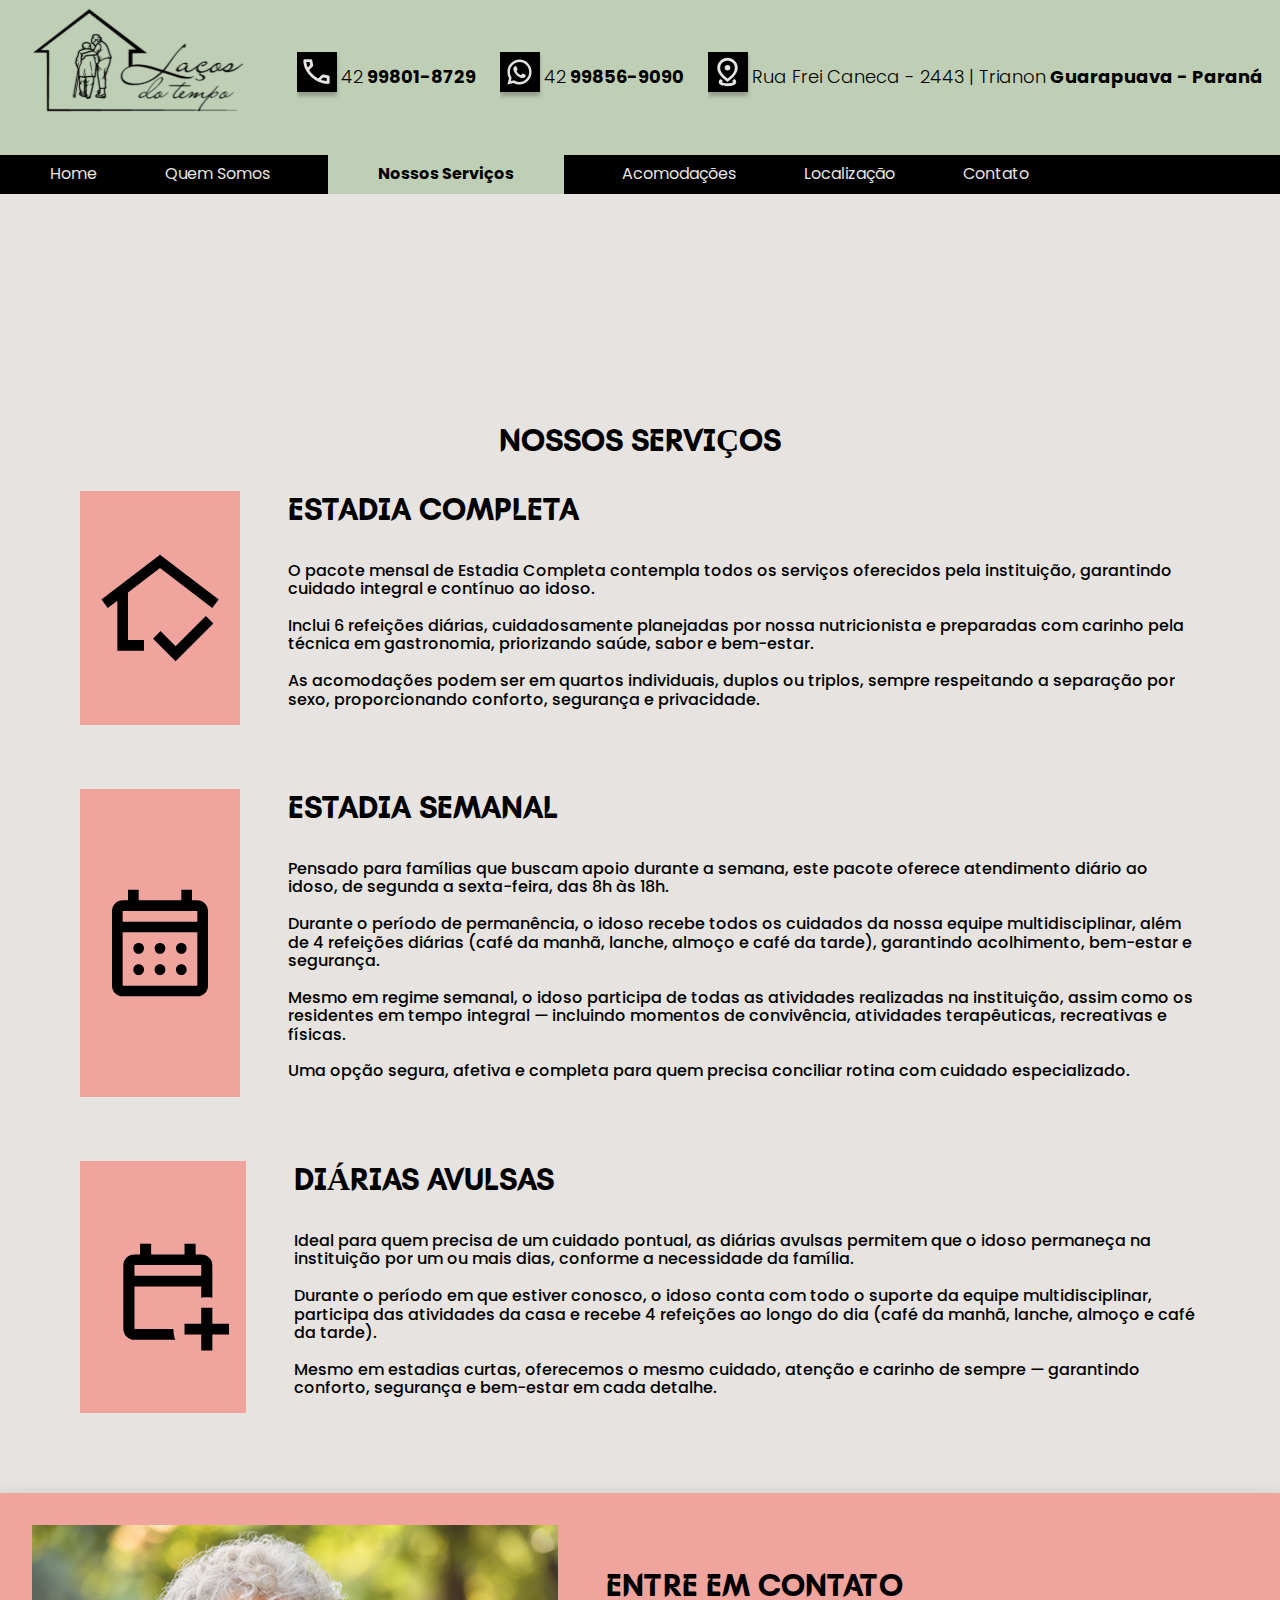
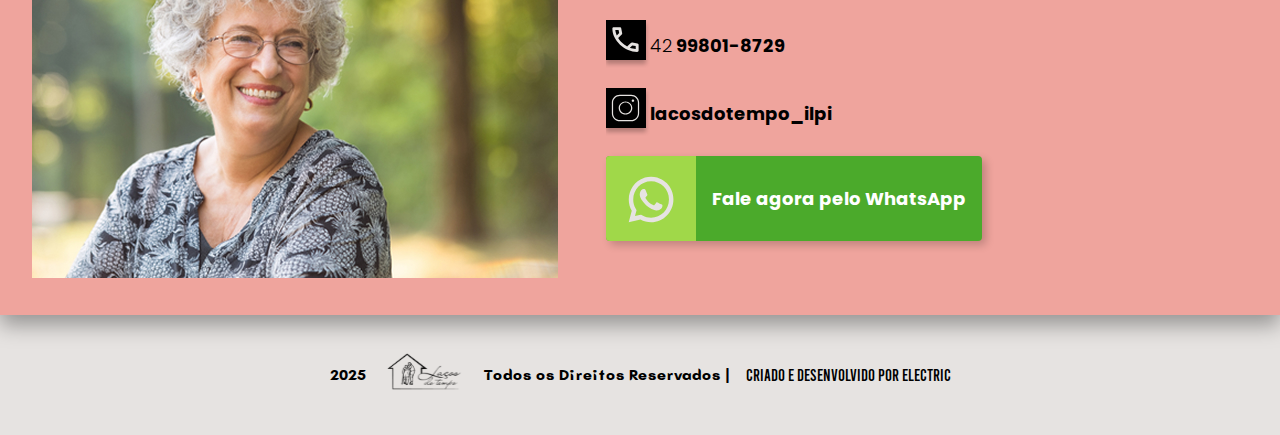
<file: Laços do Tempo/servicos.html>
<!DOCTYPE html>
<html lang="pt-br">
<head>
    <meta charset="UTF-8">
    <meta name="viewport" content="width=device-width, initial-scale=1.0">
    <link rel="preconnect" href="https://fonts.googleapis.com">
    <link rel="preconnect" href="https://fonts.gstatic.com" crossorigin>
    <link href="https://cdn.jsdelivr.net/npm/bootstrap@5.3.7/dist/css/bootstrap.min.css" rel="stylesheet" integrity="sha384-LN+7fdVzj6u52u30Kp6M/trliBMCMKTyK833zpbD+pXdCLuTusPj697FH4R/5mcr" crossorigin="anonymous">
    <link href="https://fonts.googleapis.com/css2?family=Poppins:ital,wght@0,100;0,200;0,300;0,400;0,500;0,600;0,700;0,800;0,900;1,100;1,200;1,300;1,400;1,500;1,600;1,700;1,800;1,900&display=swap" rel="stylesheet">
    <link rel="stylesheet" href="./Assets/CSS/normalize.css">
    <link rel="stylesheet" href="./Assets/CSS/style.css">
    <link rel="stylesheet" href="./Assets/CSS/header.css">
    <link rel="stylesheet" href="./Assets/CSS/banner.css">
    <link rel="stylesheet" href="./Assets/CSS/sobre_home.css">
    <link rel="stylesheet" href="./Assets/CSS/diferenciais.css">
    <link rel="stylesheet" href="./Assets/CSS/servicos.css">
    <link rel="stylesheet" href="./Assets/CSS/acomoodacoes.css">
    <link rel="stylesheet" href="./Assets/CSS/localizacao.css">
    <link rel="stylesheet" href="./Assets/CSS/contato.css">
    <link rel="stylesheet" href="./Assets/CSS/footer.css">
    <link rel="stylesheet" href="https://cdn.jsdelivr.net/npm/aos@2.3.4/dist/aos.css" />
    <title>Laços do Tempo | Serviços</title>
    <link rel="shortcut icon" href="./Assets/img/logotipo_header.svg" type="image/x-icon">
</head>
<body>
    <header>
        <div id="navMobile" class="nav__mobile">
            <div id="fechar" class="fechar">
                <img src="./Assets/img/icones/fechar_icone.svg" alt="fechar">
            </div>
            <ul>
                <a href="index.html"><li>Home</li></a>
                <a href="sobre.html"><li>Quem Somos</li></a>
                <a href="servicos.html" class="active_header"><li>Nossos Serviços</li></a>
                <a href="index.html"><li>Acomodações</li></a>
                <a href="index.html"><li>Localização</li></a>
                <a href="#contato"><li>Contato</li></a>
            </ul>
        </div>
        <section id="headerContainer" class="header__container">
            <a href="index.html">
                <div class="header__container-logotipo">
                    <img src="./Assets/img/logotipo_header.svg" alt="Logotipo Laços do Tempo">
                </div>
            </a>
            <div class="header__container-contato">
                <div class="contato__container">
                    <div class="contato__container-icone">
                        <img src="./Assets/img/icones/telefone_header_icone.svg" alt="Icone de telefone">
                    </div>
                    <div class="contato__container-texto">
                        <h2 class="contato__header-texto"><span class="DDD">42</span> 99801-8729</h2>
                    </div>
                </div>
                <div class="contato__container">
                    <div class="contato__container-icone">
                        <img src="./Assets/img/icones/whatsapp_header_icone.svg" alt="Icone de WhatsApp">
                    </div>
                    <div class="contato__container-texto">
                        <h2 class="contato__header-texto"><span class="DDD">42</span> 99856-9090</h2>
                    </div>
                </div>
                <div class="contato__container">
                    <div class="contato__container-icone">
                        <img src="./Assets/img/icones/localizacao_header_icone.svg" alt="Icone de Loccalização">
                    </div>
                    <div class="contato__container-texto">
                        <h2 class="contato__header-texto"><span class="DDD">Rua Frei Caneca - 2443 | Trianon</span> Guarapuava - Paraná</h2>
                    </div>
                </div>
            </div>
            <div id="hamburguer" class="hamburguer">
                <img src="./Assets/img/icones/hamburguer.svg" alt="Menu Hamburguer">
            </div>
        </section>
        <nav>
            <ul>
                <a href="index.html"><li>Home</li></a>
                <a href="sobre.html"><li>Quem Somos</li></a>
                <a href="servicos.html" class="active_header"><li>Nossos Serviços</li></a>
                <a href="index.html"><li>Acomodações</li></a>
                <a href="index.html"><li>Localização</li></a>
                <a href="#contato"><li>Contato</li></a>
            </ul>
        </nav>
    </header>
    <main>
        <section class="servicos__explicados-container">
            <h2 class="titulos_pagina_principal">NOSSOS SERVIÇOS</h2>

            <div class="servicos__explicados-servicos">
                <div class="servicos__explicados-servicos-icone">
                    <img src="./Assets/img/icones/estadia_completa_icone.svg" alt="Estadia Completa">
                </div>
                <div class="acomodacoes__titulo-texto">
                    <h2 class="titulos_pagina_principal">ESTADIA COMPLETA</h2>
                    <p class="textos_pagina_principal"><br>O pacote mensal de Estadia Completa contempla todos os serviços oferecidos pela instituição, garantindo cuidado integral e contínuo ao idoso.<br>
                        
                        <br>Inclui 6 refeições diárias, cuidadosamente planejadas por nossa nutricionista e preparadas com carinho pela técnica em gastronomia, priorizando saúde, sabor e bem-estar.<br>

                    <br>As acomodações podem ser em quartos individuais, duplos ou triplos, sempre respeitando a separação por sexo, proporcionando conforto, segurança e privacidade.<br>

                </div>
            </div>

            <div class="servicos__explicados-servicos">
                <div class="servicos__explicados-servicos-icone">
                    <img src="./Assets/img/icones/estadia_semanal_icone.svg" alt="Estadia Semanal">
                </div>
                <div class="acomodacoes__titulo-texto">
                    <h2 class="titulos_pagina_principal">ESTADIA SEMANAL</h2>
                    <p class="textos_pagina_principal"><br>Pensado para famílias que buscam apoio durante a semana, este pacote oferece atendimento diário ao idoso, de segunda a sexta-feira, das 8h às 18h.<br>

                    <br>Durante o período de permanência, o idoso recebe todos os cuidados da nossa equipe multidisciplinar, além de 4 refeições diárias (café da manhã, lanche, almoço e café da tarde), garantindo acolhimento, bem-estar e segurança.<br>

                    <br>
                        Mesmo em regime semanal, o idoso participa de todas as atividades realizadas na instituição, assim como os residentes em tempo integral — incluindo momentos de convivência, atividades terapêuticas, recreativas e físicas.<br>

                    <br>Uma opção segura, afetiva e completa para quem precisa conciliar rotina com cuidado especializado.<br></p>
                </div>
            </div>

            <div class="servicos__explicados-servicos">
                <div class="servicos__explicados-servicos-icone">
                    <img src="./Assets/img/icones/estadia_avulsa_icone.svg" alt="Diárias Avulsas">
                </div>
                <div class="acomodacoes__titulo-texto">
                    <h2 class="titulos_pagina_principal">DIÁRIAS AVULSAS</h2>
                    <p class="textos_pagina_principal"><br>Ideal para quem precisa de um cuidado pontual, as diárias avulsas permitem que o idoso permaneça na instituição por um ou mais dias, conforme a necessidade da família.<br>

                    <br>Durante o período em que estiver conosco, o idoso conta com todo o suporte da equipe multidisciplinar, participa das atividades da casa e recebe 4 refeições ao longo do dia (café da manhã, lanche, almoço e café da tarde).<br>

                    <br>Mesmo em estadias curtas, oferecemos o mesmo cuidado, atenção e carinho de sempre — garantindo conforto, segurança e bem-estar em cada detalhe.<br>

                </div>
            </div>
        </section>
        <section class="contato__container-home" id="contato">
            <div class="contato__imagem-container">
                <img src="./Assets/img/contato_container-imagem.jpg" alt="Idosa Feliz sorrindo">
            </div>
            <div class="contato__container-container">
                <h2 class="titulos_pagina_principal">ENTRE EM CONTATO</h2>
                <div class="contato__container">
                    <div class="contato__container-icone">
                        <img src="./Assets/img/icones/telefone_header_icone.svg" alt="Icone de telefone">
                    </div>
                    <div class="contato__container-texto">
                        <h2 class="contato__header-texto"><span class="DDD">42</span> 99801-8729</h2>
                    </div>
                </div>
                <div class="contato__container">
                    <div class="contato__container-icone">
                        <img src="./Assets/img/icones/instagram_icone.svg" alt="Icone do Instagram">
                    </div>
                    <div class="contato__container-texto">
                        <a href="https://www.instagram.com/lacosdotempo_ilpi/"><h2 class="contato__header-texto black">lacosdotempo_ilpi</h2></a>
                    </div>
                </div>
                <a href="https://wa.me/SEU_NUMERO_AQUI" target="_blank" class="whatsapp-botao">
                    <div class="whatsapp-icone">
                        <img src="./Assets/img/icones/icone_whatsapp.svg" alt="Icone do Whatsapp">
                    </div>
                    <span class="whatsapp-texto">Fale agora pelo WhatsApp</span>
                </a>
            </div>
        </section>
    </main>
    <footer>
        <p class="footer_batangas">2025</p>
        <img src="./Assets/img/logotipo_footer.svg" alt="logotipo laços do tempo">
        <p class="footer_batangas">Todos os Direitos Reservados | </p>
        <p class="footer_bebas">Criado e Desenvolvido por Electric</p>
    </footer>
    </main>
    <script src="./Assets/Js/nav.js"></script>
    <script src="https://cdn.jsdelivr.net/npm/aos@2.3.4/dist/aos.js"></script>
    <script src="https://cdn.jsdelivr.net/npm/@popperjs/core@2.11.8/dist/umd/popper.min.js" integrity="sha384-I7E8VVD/ismYTF4hNIPjVp/Zjvgyol6VFvRkX/vR+Vc4jQkC+hVqc2pM8ODewa9r" crossorigin="anonymous"></script>
    <script src="https://cdn.jsdelivr.net/npm/bootstrap@5.3.7/dist/js/bootstrap.min.js" integrity="sha384-7qAoOXltbVP82dhxHAUje59V5r2YsVfBafyUDxEdApLPmcdhBPg1DKg1ERo0BZlK" crossorigin="anonymous"></script>
</body>
</html>
</file>
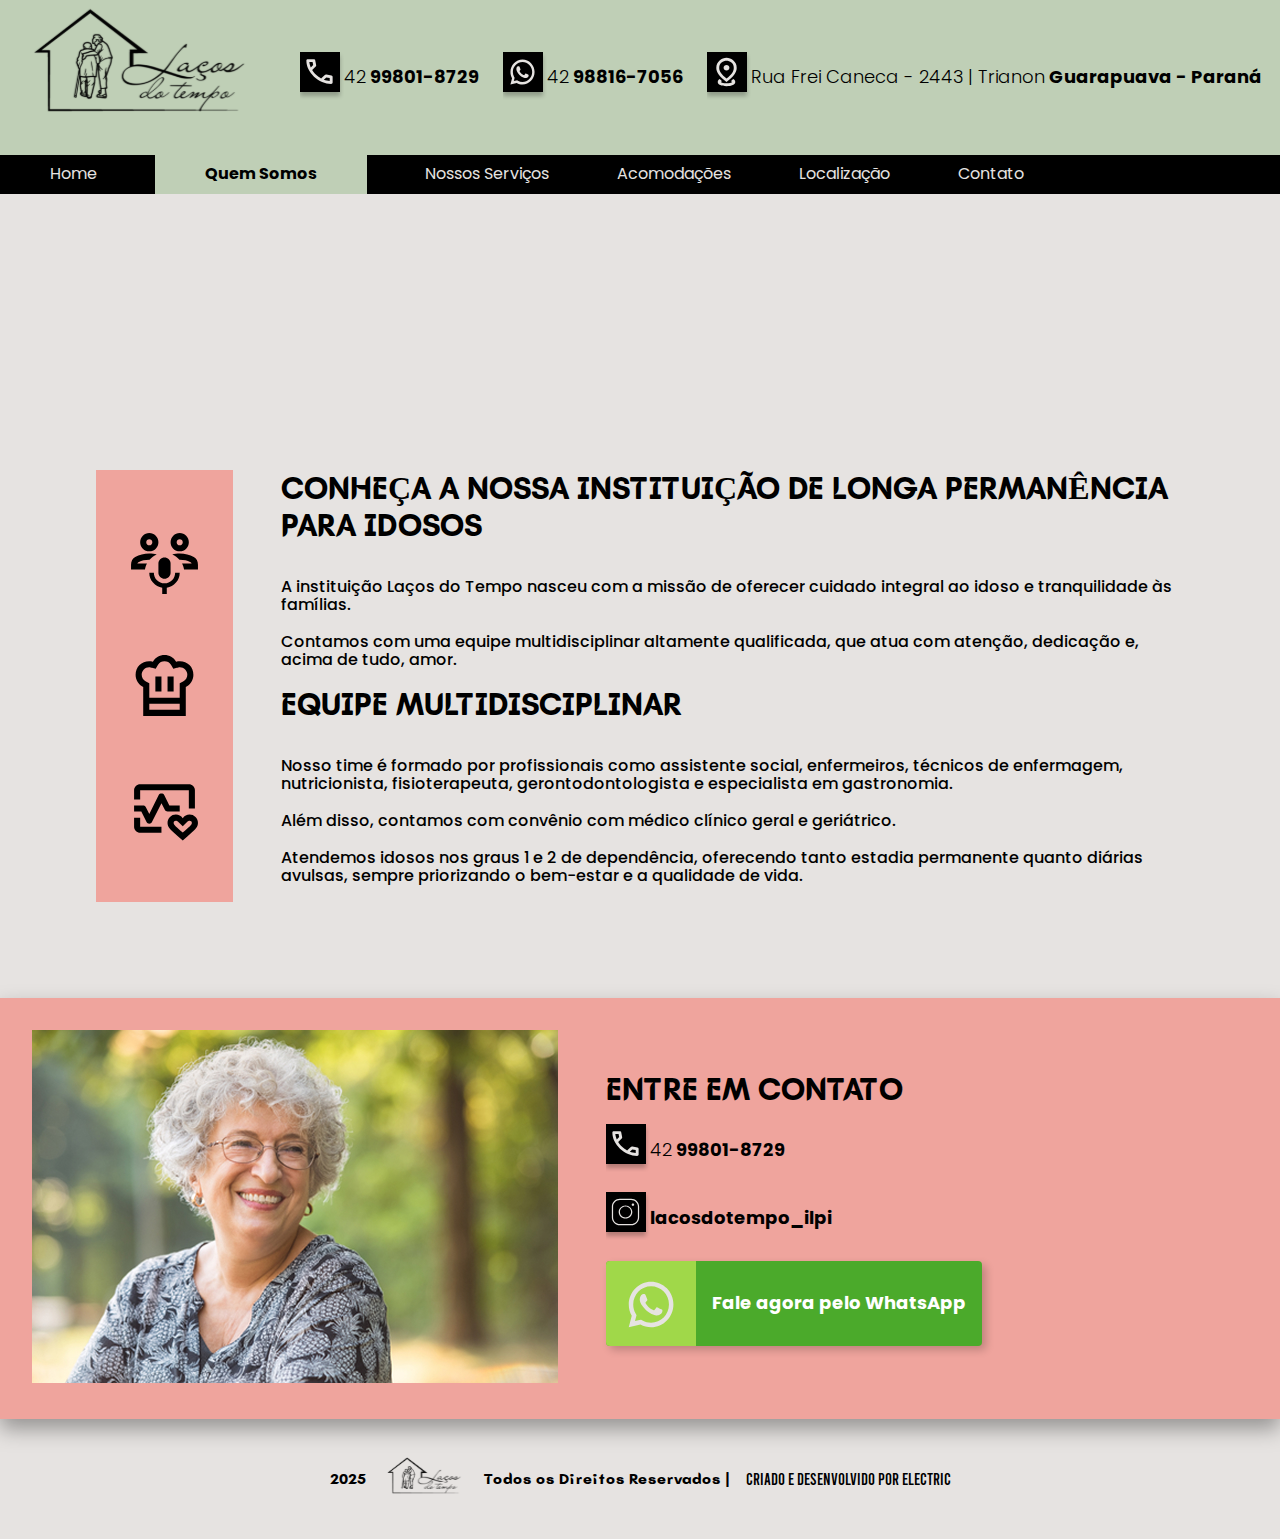
<file: Laços do Tempo/sobre.html>
<!DOCTYPE html>
<html lang="pt-br">
<head>
    <meta charset="UTF-8">
    <meta name="viewport" content="width=device-width, initial-scale=1.0">
    <link rel="preconnect" href="https://fonts.googleapis.com">
    <link rel="preconnect" href="https://fonts.gstatic.com" crossorigin>
    <link href="https://cdn.jsdelivr.net/npm/bootstrap@5.3.7/dist/css/bootstrap.min.css" rel="stylesheet" integrity="sha384-LN+7fdVzj6u52u30Kp6M/trliBMCMKTyK833zpbD+pXdCLuTusPj697FH4R/5mcr" crossorigin="anonymous">
    <link href="https://fonts.googleapis.com/css2?family=Poppins:ital,wght@0,100;0,200;0,300;0,400;0,500;0,600;0,700;0,800;0,900;1,100;1,200;1,300;1,400;1,500;1,600;1,700;1,800;1,900&display=swap" rel="stylesheet">
    <link rel="stylesheet" href="./Assets/CSS/normalize.css">
    <link rel="stylesheet" href="./Assets/CSS/style.css">
    <link rel="stylesheet" href="./Assets/CSS/header.css">
    <link rel="stylesheet" href="./Assets/CSS/banner.css">
    <link rel="stylesheet" href="./Assets/CSS/sobre_home.css">
    <link rel="stylesheet" href="./Assets/CSS/diferenciais.css">
    <link rel="stylesheet" href="./Assets/CSS/servicos.css">
    <link rel="stylesheet" href="./Assets/CSS/acomoodacoes.css">
    <link rel="stylesheet" href="./Assets/CSS/localizacao.css">
    <link rel="stylesheet" href="./Assets/CSS/contato.css">
    <link rel="stylesheet" href="./Assets/CSS/footer.css">
    <title>Laços do Tempo | Sobre</title>
    <link rel="shortcut icon" href="./Assets/img/logotipo_header.svg" type="image/x-icon">
</head>
<body>
    <header>
        <div id="navMobile" class="nav__mobile">
            <div id="fechar" class="fechar">
                <img src="./Assets/img/icones/fechar_icone.svg" alt="fechar">
            </div>
            <ul>
                <a href="index.html"><li>Home</li></a>
                <a href="sobre.html" class="active_header"><li>Quem Somos</li></a>
                <a href="servicos.html"><li>Nossos Serviços</li></a>
                <a href="acomodacoes.html"><li>Acomodações</li></a>
                <a href="localizacao.html"><li>Localização</li></a>
                <a href="contato.html"><li>Contato</li></a>
            </ul>
        </div>
        <section id="headerContainer" class="header__container">
            <a href="index.html">
                <div class="header__container-logotipo">
                    <img src="./Assets/img/logotipo_header.svg" alt="Logotipo Laços do Tempo">
                </div>
            </a>
            <div class="header__container-contato">
                <div class="contato__container">
                    <div class="contato__container-icone">
                        <img src="./Assets/img/icones/telefone_header_icone.svg" alt="Icone de telefone">
                    </div>
                    <div class="contato__container-texto">
                        <h2 class="contato__header-texto"><span class="DDD">42</span> 99801-8729</h2>
                    </div>
                </div>
                <div class="contato__container">
                    <div class="contato__container-icone">
                        <img src="./Assets/img/icones/whatsapp_header_icone.svg" alt="Icone de WhatsApp">
                    </div>
                    <div class="contato__container-texto">
                        <h2 class="contato__header-texto"><span class="DDD">42</span> 98816-7056</h2>
                    </div>
                </div>
                <div class="contato__container">
                    <div class="contato__container-icone">
                        <img src="./Assets/img/icones/localizacao_header_icone.svg" alt="Icone de Loccalização">
                    </div>
                    <div class="contato__container-texto">
                        <h2 class="contato__header-texto"><span class="DDD">Rua Frei Caneca - 2443 | Trianon</span> Guarapuava - Paraná</h2>
                    </div>
                </div>
            </div>
            <div id="hamburguer" class="hamburguer">
                <img src="./Assets/img/icones/hamburguer.svg" alt="Menu Hamburguer">
            </div>
        </section>
        <nav>
            <ul>
                <a href="index.html"><li>Home</li></a>
                <a href="sobre.html" class="active_header"><li>Quem Somos</li></a>
                <a href="servicos.html"><li>Nossos Serviços</li></a>
                <a href="index.html"><li>Acomodações</li></a>
                <a href="index.html"><li>Localização</li></a>
                <a href="#contato"><li>Contato</li></a>
            </ul>
        </nav>
    </header>
    <main>
        <section class="quem__somos__explicados-container">
            <div class="quem__somos__icones">
                <img src="./Assets/img/icones/icone_sobre_1.svg" alt="Icone de Conversa">
                <img src="./Assets/img/icones/icone_sobre_2.svg" alt="Icone de Chef de cozinha">
                <img src="./Assets/img/icones/icone_sobre_3.svg" alt="Icone de cuidado">
            </div>
            <div class="quem__somos__textos">
                <h2 class="titulos_pagina_principal">CONHEÇA A NOSSA INSTITUIÇÃO DE LONGA PERMANÊNCIA PARA IDOSOS</h2>

                <p class="textos_pagina_principal"><br>A instituição Laços do Tempo nasceu com a missão de oferecer cuidado integral ao idoso e tranquilidade às famílias.<br>

                    <br>Contamos com uma equipe multidisciplinar altamente qualificada, que atua com atenção, dedicação e, acima de tudo, amor.<br>

                </p>

                <h2 class="titulos_pagina_principal">EQUIPE MULTIDISCIPLINAR</h2>

                <p class="textos_pagina_principal"><br>Nosso time é formado por profissionais como assistente social, enfermeiros, técnicos de enfermagem, nutricionista, fisioterapeuta, gerontodontologista e especialista em gastronomia.<br>

                    <br>Além disso, contamos com convênio com médico clínico geral e geriátrico.<br>

                    <br>Atendemos idosos nos graus 1 e 2 de dependência, oferecendo tanto estadia permanente quanto diárias avulsas, sempre priorizando o bem-estar e a qualidade de vida.<br>
                    
                </p>
            </div>
        </section>
        <section class="contato__container-home" id="contato">
            <div class="contato__imagem-container">
                <img src="./Assets/img/contato_container-imagem.jpg" alt="Idosa Feliz sorrindo">
            </div>
            <div class="contato__container-container">
                <h2 class="titulos_pagina_principal">ENTRE EM CONTATO</h2>
                <div class="contato__container">
                    <div class="contato__container-icone">
                        <img src="./Assets/img/icones/telefone_header_icone.svg" alt="Icone de telefone">
                    </div>
                    <div class="contato__container-texto">
                        <h2 class="contato__header-texto"><span class="DDD">42</span> 99801-8729</h2>
                    </div>
                </div>
                <div class="contato__container">
                    <div class="contato__container-icone">
                        <img src="./Assets/img/icones/instagram_icone.svg" alt="Icone do Instagram">
                    </div>
                    <div class="contato__container-texto">
                        <a href="https://www.instagram.com/lacosdotempo_ilpi/"><h2 class="contato__header-texto black">lacosdotempo_ilpi</h2></a>
                    </div>
                </div>
                <a href="https://api.whatsapp.com/send/?phone=5542988167056&text&type=phone_number&app_absent=0" target="_blank" class="whatsapp-botao">
                    <div class="whatsapp-icone">
                        <img src="./Assets/img/icones/icone_whatsapp.svg" alt="Icone do Whatsapp">
                    </div>
                    <span class="whatsapp-texto">Fale agora pelo WhatsApp</span>
                </a>
            </div>
        </section>
    </main>
    <footer>
        <p class="footer_batangas">2025</p>
        <img src="./Assets/img/logotipo_footer.svg" alt="logotipo laços do tempo">
        <p class="footer_batangas">Todos os Direitos Reservados | </p>
        <p class="footer_bebas">Criado e Desenvolvido por Electric</p>
    </footer>
    </main>
    <script src="./Assets/Js/nav.js"></script>
    <script src="https://cdn.jsdelivr.net/npm/@popperjs/core@2.11.8/dist/umd/popper.min.js" integrity="sha384-I7E8VVD/ismYTF4hNIPjVp/Zjvgyol6VFvRkX/vR+Vc4jQkC+hVqc2pM8ODewa9r" crossorigin="anonymous"></script>
    <script src="https://cdn.jsdelivr.net/npm/bootstrap@5.3.7/dist/js/bootstrap.min.js" integrity="sha384-7qAoOXltbVP82dhxHAUje59V5r2YsVfBafyUDxEdApLPmcdhBPg1DKg1ERo0BZlK" crossorigin="anonymous"></script>
</body>
</html>
</file>
<file: Laços do Tempo/Assets/CSS/style.css>
body{
  background-color: #E6E3E1;
  font-family: "Poppins", sans-serif;
    
}

main{
  padding-top: 180px;
}

@font-face {
  font-family: "Batangas";
  src: url("../Fonts/Batangas\ Bold\ 700.woff2") format("woff2");
  font-weight: 700;
  font-style: normal;
}

@font-face {
  font-family: "Bebas";
  src: url("../Fonts/Bebas-Regular.otf") format("opentype");
  font-weight: normal;
  font-style: normal;
}

.titulos_pagina_principal{
    font-family: "Batangas";
    font-weight: 700;
    font-size: 32px;
    margin: 0;
}

.white{
  color: #E6E3E1;
}

.black{
  color: black;
}

.textos_pagina_principal{
    font-size: 16px;
    font-weight: 500;
}

.btn-saiba-mais{
  background-color: #F58075;
  display: flex;
  justify-content: flex-end;
  align-items: center;
  font-family: "Batangas";
  color: #E6E3E1;
  gap: 3rem;
  font-size: 1.5rem;
  border: none;
  box-shadow: 0 10px 20px rgba(0, 0, 0, 0.10);
  height: 50px;
  padding: 0;
  padding-left: 1rem;
  margin: 0;
  transition: transform 0.3s ease;

}

.btn-icone{
  background-color: #D9D9D9;
  margin: 0;
  padding: 0;
  height: 50px;
}

.btn-saiba-mais:hover{
  transform: scale(1.1)
}

.whatsapp-botao {
  display: flex;
  align-items: center;
  background-color: #4BAA2B;
  color: white;
  text-decoration: none;
  font-weight: bold;
  font-size: 18px;
  border-radius: 4px;
  box-shadow: 4px 4px 8px rgba(0, 0, 0, 0.2);
  overflow: hidden;
  width: fit-content;
  transition: transform 0.2s ease, box-shadow 0.2s ease;
}

.whatsapp-botao:hover {
  transform: scale(1.03);
  box-shadow: 6px 6px 12px rgba(0, 0, 0, 0.25);
}

.whatsapp-icone {
  background-color: #A0D849;
  padding: 12px;
  display: flex;
  align-items: center;
  justify-content: center;
}

.whatsapp-texto {
  padding: 12px 16px;
  white-space: nowrap;
}

a{
  text-decoration: none;
  color: #E6E3E1;
  
}

@media screen and (max-width: 1024px){

   main{
    padding-top: 100px;
  }

  .btn-saiba-mais{
    font-size: 20px;
    gap: 2rem;
  }

}

@media screen and (max-width: 768px) {
  .whatsapp-botao {
    font-size: 16px;
  }

  .whatsapp-icone {
    padding: 10px;
  }

  .whatsapp-texto {
    padding: 10px 12px;
  }

 
}

@media screen and (max-width: 480px) {
  .whatsapp-botao {
    text-align: center;
  }

  .whatsapp-texto {
    white-space: normal;
  }
}

@media screen and (min-width: 1440px) {
  

 
}
</file>
<file: Laços do Tempo/Assets/CSS/header.css>
.header__container{
    display: flex;
    justify-content: space-around;
    align-items: center;
    background-color: #BFCFB6;
}

.header__container-contato{
    display: flex;
    align-items: center;
    justify-content: space-around;
    gap: 1.5rem;
    
}

.contato__container{
    display: flex;
    align-items: center;
    
}

.contato__header-texto{
    font-size: 18px;
}

.DDD{
    font-weight: 300;
}
nav{
    background-color: black;
}

ul{
    display: flex;
    align-items: center;
    justify-content:flex-start;
    color: #E6E3E1;
    gap: 3rem;
    margin: 0;
    list-style: none;
}

.active_header{
    background-color: #BFCFB6;
    color: black;
    padding-left: 40px;
    padding-right: 40px;
    font-weight: bold;
    
}

li{
    padding: 10px;
    cursor: pointer;
    transition: .8s;
}

li:hover{
    background-color: #BFCFB6;
    color: black;
    font-weight: bold;
}

.hamburguer{
    display: none;
}

.nav__mobile{
    display: none;
}

.temporarily-disabled {
    background-color: transparent;
    color: inherit;
    padding-left: 10px;
    padding-right: 10px;
    font-weight: normal;
}

/* Tablets (largura entre 768px e 1024px) */
@media screen and (max-width: 1024px) {
 .header__container-contato,
nav {
  display: none;
}

/* Logo menor */
.header__container-logotipo img {
  width: 80%;
}

/* Mostra ícone do menu hamburguer */
.hamburguer {
  display: block;
  cursor: pointer;
  z-index: 1100;
}

/* Menu Mobile */
.nav__mobile {
  position: fixed;
  top: 0;
  left: 0;
  width: 100vw;
  height: 100vh;
  background-color: #000;
  z-index: 1000;
  display: flex;
  flex-direction: column;
  align-items: center;
  justify-content: center;
  gap: 3rem;
  padding: 2rem;
  transform: translateY(-100%);
  transition: transform 0.3s ease-in-out;
}

/* Quando ativo */
.nav__mobile.ativo {
  transform: translateY(0);
}

/* Lista de links */
.nav__mobile ul {
  list-style: none;
  padding: 0;
  margin: 0;
  display: flex;
  flex-direction: column;
  align-items: center;
  gap: 2rem;
}

/* Botão de fechar */
.fechar {
  position: absolute;
  top: 20px;
  right: 20px;
  background-color: transparent;
  border: none;
  display: grid;
  place-items: center;
  cursor: pointer;
  z-index: 1101;
}

.fechar img {
  width: 30px;
  height: 30px;
}

body.no-scroll {
  position: fixed;
  width: 100%;
  overflow: hidden;
}

}
</file>
<file: Laços do Tempo/Assets/CSS/banner.css>
.banner {
  width: 100%;
  overflow: hidden; 
}

.banner picture, .banner img {
  width: 100%;
  height: auto;
  display: block;
  filter: brightness(90%);
}
</file>
<file: Laços do Tempo/Assets/CSS/sobre_home.css>
/* Layout padrão (desktop) */
.sobre__container {
    display: flex;
    align-items: flex-start;
    justify-content: center;
    background-color: #efa49d;
    padding: 2rem;                
    gap: 2rem;
}

.sobre__container-img img {
    max-width: 100%;
    height: auto;
    
}

.sobre__container-texto {
    display: flex;
    flex-direction: column;
    max-width: 600px;
}

.sobre__container-texto-titulo h2 {
    font-size: 1.8rem;
    margin-bottom: 1rem;
}

.sobre__container-texto-texto p {
    font-size: 1.1rem;
    line-height: 1.6;
}

.sobre__container-texto-botao {
    margin-top: 1.5rem;
}

.quem__somos__explicados-container{
    display: flex;
    justify-content: center;
    gap: 3rem;
    padding: 6rem;
}

.quem__somos__icones{
    display: flex;
    flex-direction: column;
    justify-content: space-around;
    align-items: center;
    background-color: #efa49d;
    padding: 2rem;
}

/* Responsivo para tablets (largura < 1024px) */

@media (max-width: 1024px) {
    .sobre__container {
        padding: 1rem;
        gap: 1rem;
        
    }

    .sobre__container-img img {
    display: none;
    
    }

    .quem__somos__explicados-container{
    flex-direction: column;
}

.quem__somos__icones{
    display: none;
}

.quem__somos__explicados-container{
    
    padding: 2.5rem;
}
    
}
</file>
<file: Laços do Tempo/Assets/CSS/diferenciais.css>
.diferenciais__container {
    position: relative;
    background-image: url(../img/diferenciais_background.jpg);
    background-size: cover;
    background-position: center;
    background-repeat: no-repeat;

    width: 100%;
    height: 150px;
    margin: 0;
    display: flex;
    align-items: center;
    justify-content: space-around;
    z-index: 0; /* Para garantir que a camada fique atrás do conteúdo */
}

.diferenciais__container::before {
    content: "";
    position: absolute;
    top: 0;
    left: 0;
    width: 100%;
    height: 100%;

    background-color: rgba(0, 0, 0, 0.5); /* A opacidade define o "escurecimento" */
    z-index: 1;
}

/* Garante que os elementos fiquem acima do ::before */
.diferencial {
    position: relative;
    z-index: 2;
    display: flex;
    flex-direction: column;
    align-items: center;
    color: white; /* Se quiser o texto branco para contraste */
}

@media screen and (max-width: 1024px) {
  .diferenciais__container{
    display: none;
  }
}
</file>
<file: Laços do Tempo/Assets/CSS/servicos.css>
.nossos__servicos-titulo-container{
    background-color: black;
    display: flex;
    justify-content: space-around;
    align-items: center;
}

.nossos__servicos {
    position: relative;
    z-index: 2;
    padding-bottom: 60px; /* Dá espaço visual para o efeito */
}

.sobre__container-icone{
    background-color: #BFCFB6;
    padding: 10px;
}

.nossos__servicos-cards {
    display: flex;
    justify-content: space-between;
    padding-left: 2rem;
    padding-right: 2rem;
    position: relative;
    z-index: 3;
    margin-bottom: -100px; /* O segredo do efeito! */
}

.nossos__servicos-card{
    width: 30%;
    display: flex;
    flex-direction: column;
    align-items: center;
    justify-content: space-around;
    text-align: center;
    gap: 1rem;
    background-color: #EBA59F;
    padding: 2rem;
    box-shadow: 0 4px 12px rgba(0, 0, 0, 0.15);
}

.card__titulo{
    font-size: 32px;
}

.servicos__explicados-container{
  display: flex;
  flex-direction: column;
  justify-content: center;
  align-items: center;
  padding: 3rem;
}

.servicos__explicados-servicos{
  display: flex;
  justify-content: center;
  gap: 3rem;
  padding: 2rem;
}

.servicos__explicados-servicos-icone{
  background-color: #efa49d;
  display: grid;
  place-items: center;
  padding: 1rem;
}

/* Telas maiores (ex: desktops grandes ou TVs) */
@media screen and (min-width: 1440px) {
  .nossos__servicos-cards {
    padding-left: 8rem;
    padding-right: 8rem;
  }

  .card__titulo {
    font-size: 36px;
  }

  .nossos__servicos-card {
    gap: 2rem;
    padding: 20px;
  }
}

/* Tablets (largura entre 768px e 1024px) */
@media screen and (max-width: 1024px) {
  .nossos__servicos-cards {
    flex-direction: column;
    align-items: center;
    padding: 1rem;
    gap: 2rem;
  }

  .nossos__servicos-card {
    width: 80%;

  }

  .card__titulo {
    font-size: 28px;
  }

  .sobre__container-icone{
    display: none;
}

.nossos__servicos-titulo-container{
    display: grid;
    place-items: center;
}
}

/* Celulares (largura até 767px) */
@media screen and (max-width: 767px) {
  .nossos__servicos-titulo-container {
    flex-direction: column;
    gap: 1rem;
    padding: 1rem;
  }

  .nossos__servicos-cards {
    flex-direction: column;
    align-items: center;
    padding: 1rem;
    gap: 1.5rem;
  }

  .nossos__servicos-card {
    width: 90%;
  }

  .card__titulo {
    font-size: 24px;
  }

  .sobre__container-icone {
    padding: 5px;
  }

  .servicos__explicados-servicos{
  flex-direction: column;
}

.servicos__explicados-container{
  padding: 1rem;
  margin-top: 1rem;
  
}

}
</file>
<file: Laços do Tempo/Assets/CSS/acomoodacoes.css>
.acomodacoes {
  position: relative;
  z-index: 1;
  background-color: #BFCFB6;
  padding-top: 80px;
}

.acomodacoes__titulo {
  display: flex;
  justify-content: space-between;
  gap: 3rem;
  padding: 2rem;
  background-color: #BFCFB6;
}

.acomodacoes__titulo-icone {
  background-color: black;
  display: grid;
  place-items: center;
  padding: 1rem;
}

.carousel-item img {
  filter: brightness(60%);
}

.carrossel_mobile{
    display: none;
}

@media screen and (max-width: 1024px) {
  .acomodacoes__titulo {
    flex-direction: column;
    align-items: center;
    
    gap: 2rem;
  }

  .acomodacoes__titulo-icone {
    padding: 0.8rem;
  }

}

@media screen and (max-width: 767px) {
  .acomodacoes__titulo {
    flex-direction: column;
    align-items: center;
    gap: 1.5rem;
  }

  .acomodacoes__titulo-icone {
    width: 80px;
    height: 80px;
    padding: 0.5rem;
  }

  .acomodacoes__titulo-icone img {
  max-width: 100%;
  height: auto;
}

.carrossel_mobile{
    display: block;
}

.carrossel_desktop{
    display: none;
}
}
</file>
<file: Laços do Tempo/Assets/CSS/localizacao.css>
.localizacao__container{
    background-color: black;
    display: flex;
    justify-content: space-around;
    align-items: center;
    padding: 3rem;
    box-shadow: 0 10px 20px rgba(0, 0, 0, 0.35);
    text-align: center;
    color: #ffff;
}

.mapa_mobile{
    display: none;
}

.textos_pagina_principal_localizacao_branco{
  display: none;
}

@media screen and (max-width: 1024px) {
  .localizacao__container{
    flex-direction: column;
    justify-content: center;
    gap: 3rem;
    
  }

  .mapa_desktop{
    display: none;
  }

  .mapa_mobile{
    display: block;
  }

  .localizacao_icone{
    display: none;
  }

.textos_pagina_principal_localizacao_branco{
  display: block;
}
}
</file>
<file: Laços do Tempo/Assets/CSS/contato.css>
.contato__container-home {
  display: flex;
  align-items: center;
  gap: 3rem;
  padding: 2rem;
  background-color: #efa49d;
  flex-wrap: wrap;
  box-shadow: 0 10px 20px rgba(0, 0, 0, 0.35);
}

/* Container interno */
.contato__container-container {
  display: flex;
  flex-direction: column;
  gap: 1rem;
}

/* 🔸 Telas grandes (desktops acima de 1440px) */
@media screen and (min-width: 1440px) {
  .contato__container-home {
    gap: 5rem;
    padding: 4rem 6rem;
    justify-content: center;
  }

  .contato__container-container {
    gap: 2rem;
  }
}

@media screen and (max-width: 1024px) {
  .contato__container-home {
  flex-direction: column;
}

.contato__imagem-container{
    display: none;
}
}
</file>
<file: Laços do Tempo/Assets/CSS/footer.css>
.footer_batangas{
    font-family: "Batangas";
    font-size: 1rem;
}

.footer_bebas{
    font-family: "bebas";
    font-size: 1rem;
}

footer{
    display: flex;
    justify-content: center;
    align-items: center;
    gap: 1rem;
    padding: 2rem;
}
</file>
